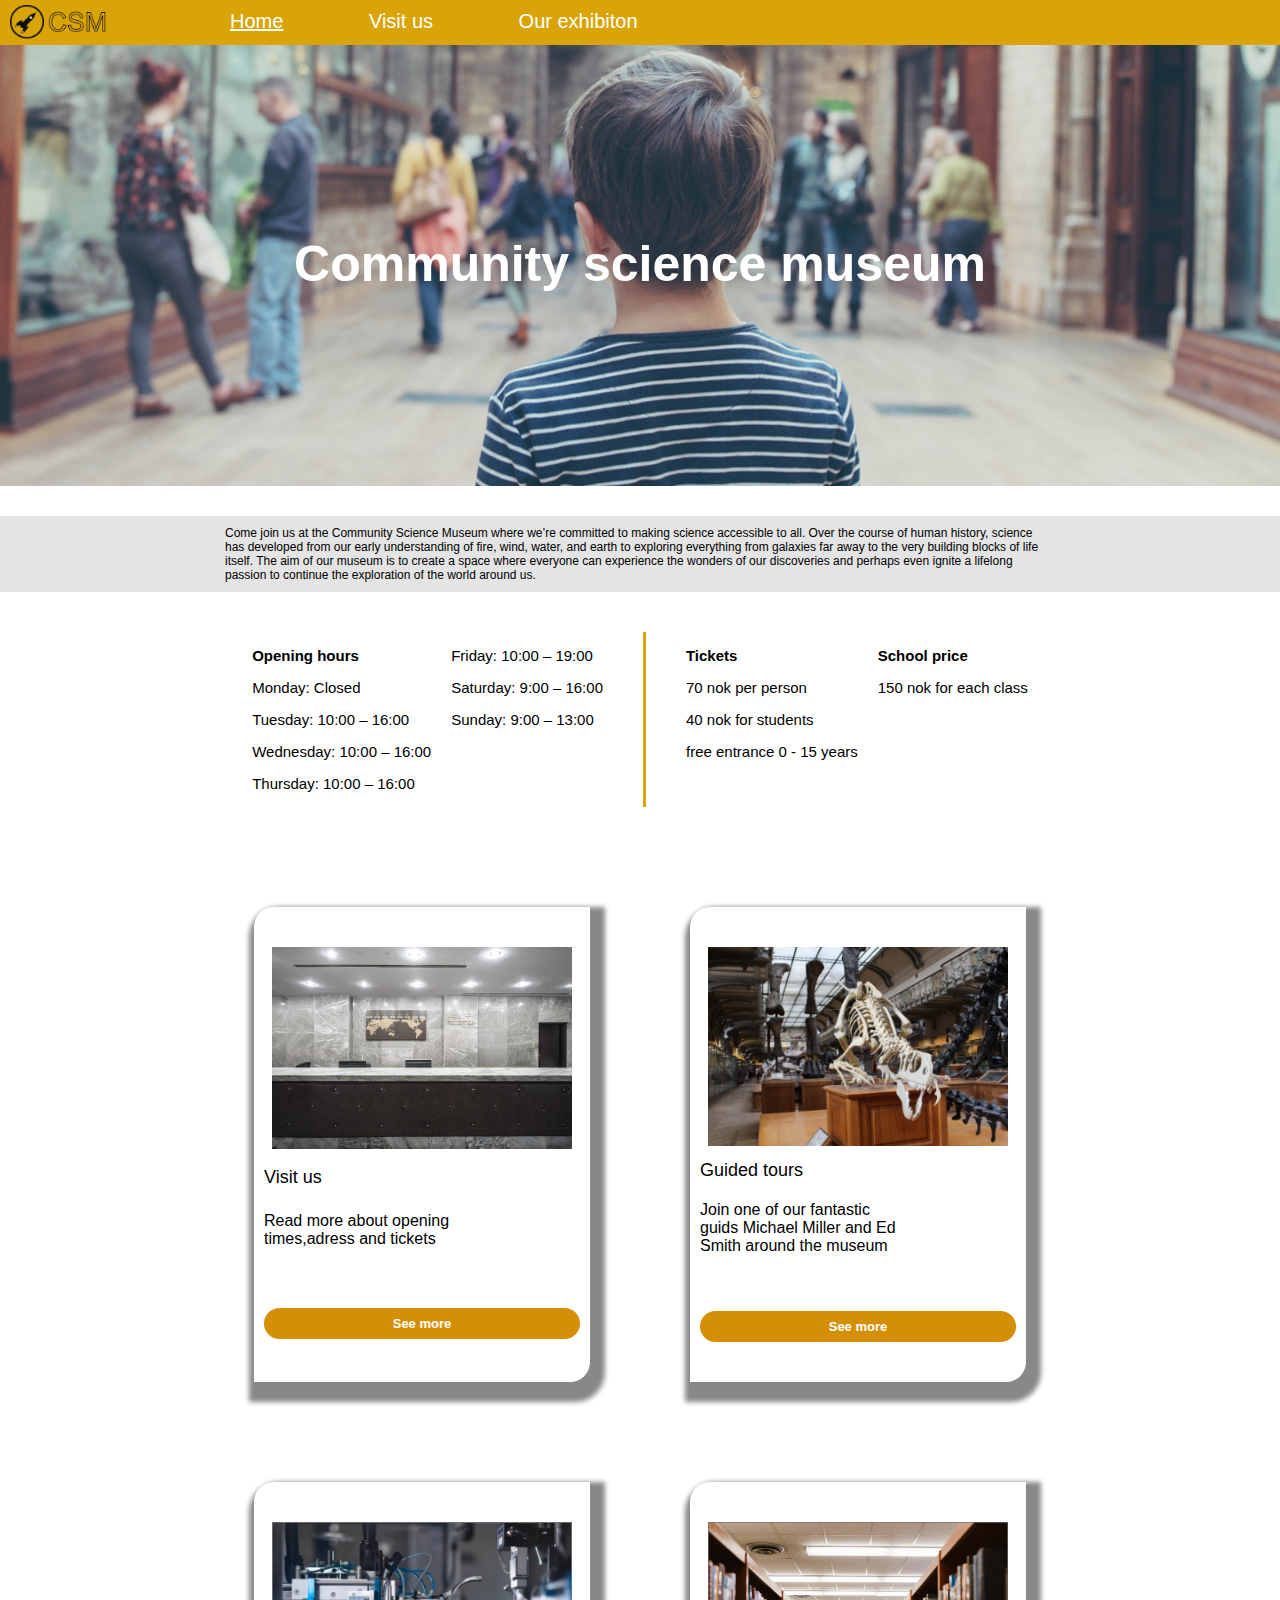
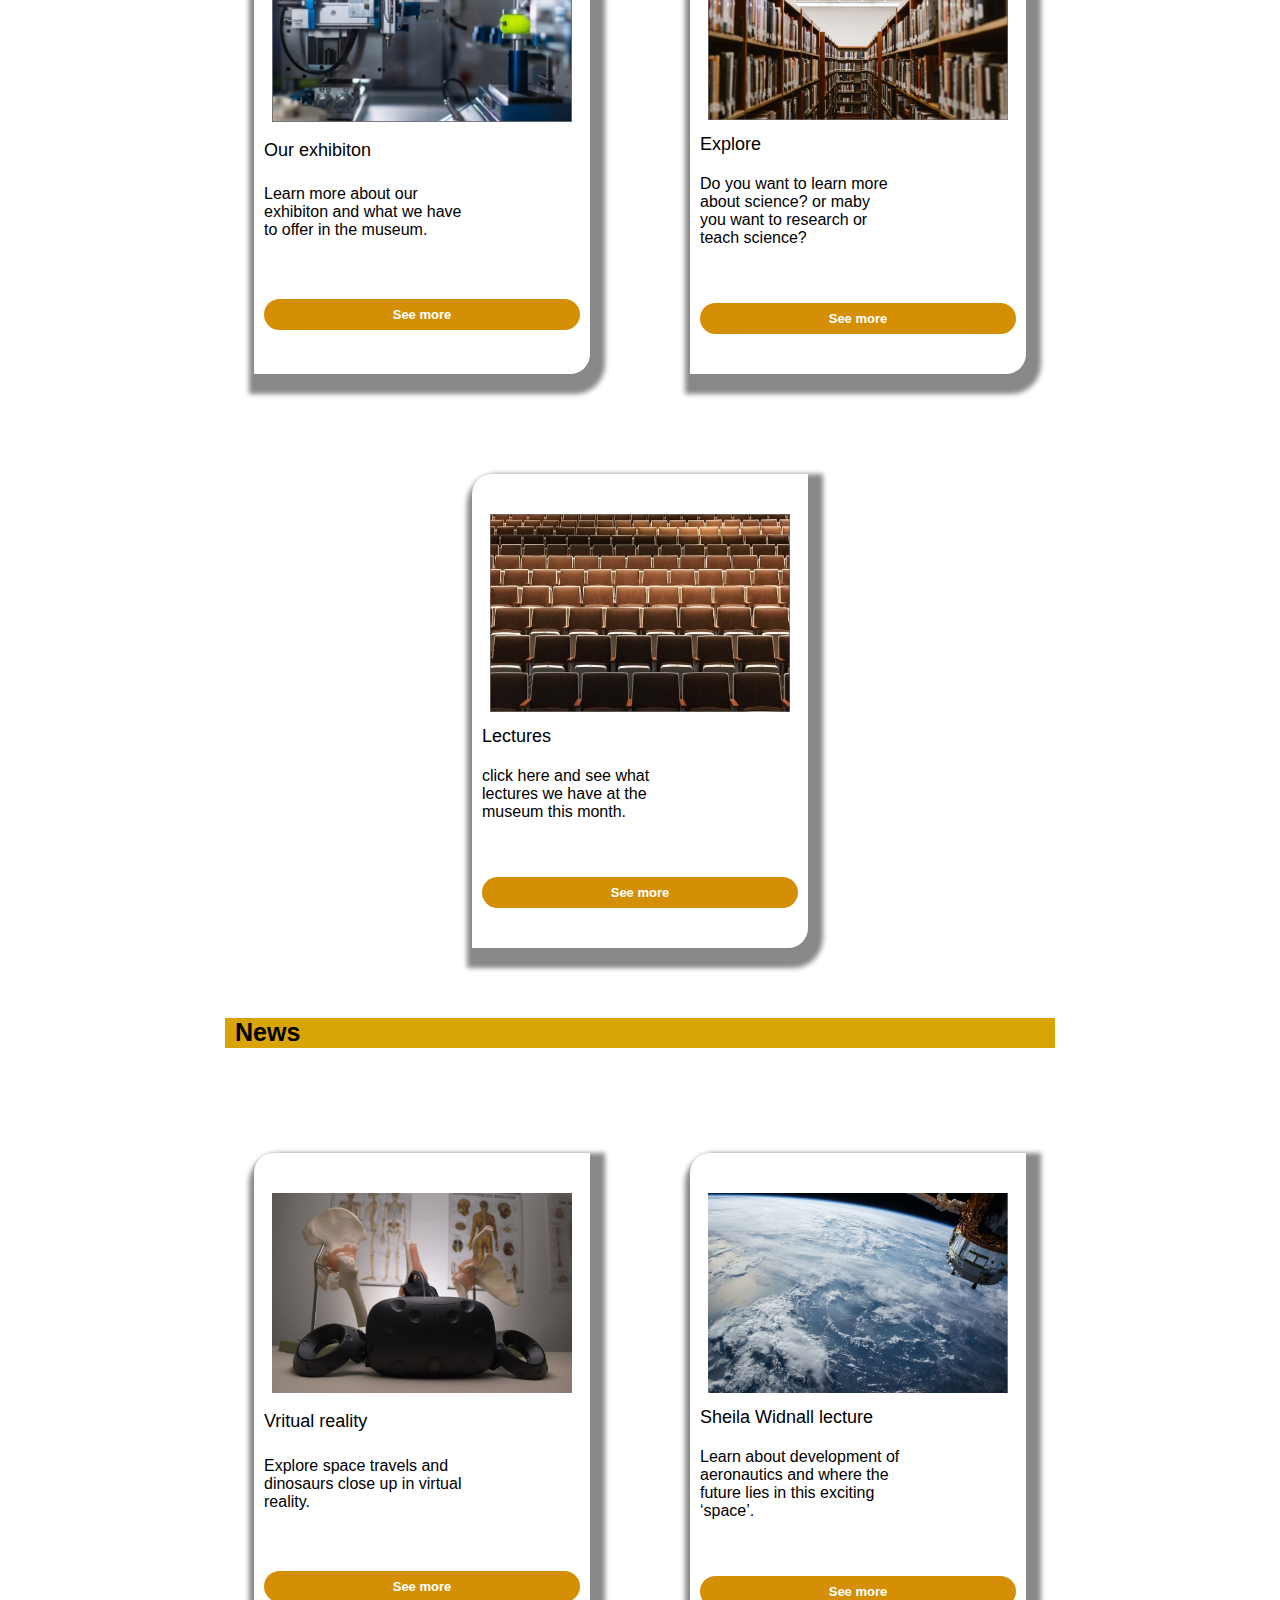
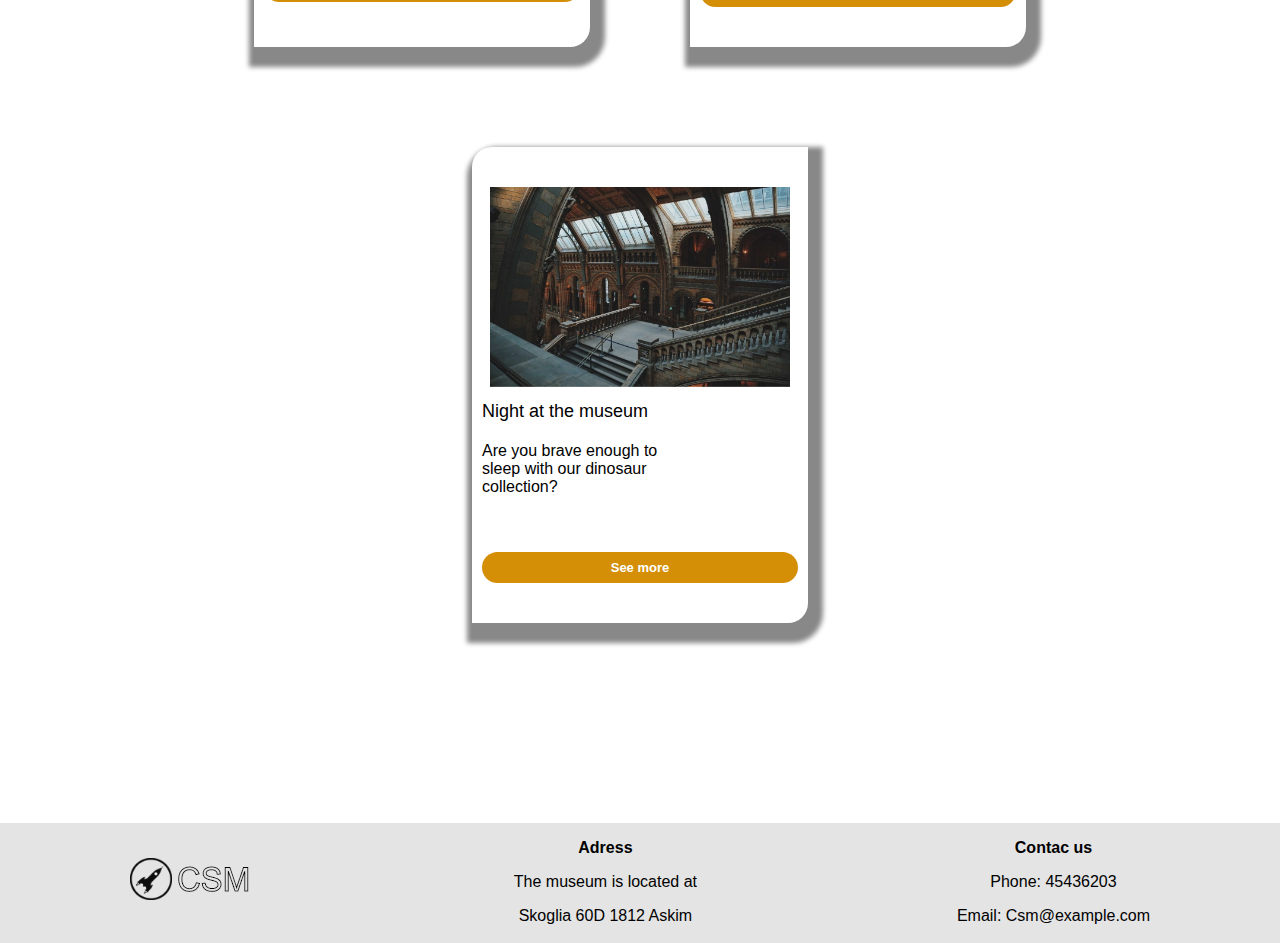
<file: index.html>
<!DOCTYPE html>
<html>

<head>
    <title>
        Community Science Museum
    </title>
    <link rel="stylesheet" href="mobile.css">
    <style>
        @import url(desktop.css) (min-width: 551px);
    </style>
    <meta name="description"
        content="Community science musuem is a museum for those who want to learn and reserach science">
    <meta name="viewport" content="width=device-width, initial-scale=1.0">
</head>

<body>
    <header>
        <div>
            <a href="index.html"><img class="logo-desktop" src="images/Logo-desktop.png"
                    alt="logo of community science museum"></a>
        </div>
        <nav>
            <ul>
                <a href="index.html">
                    <li class="navigation-underline">Home</li>
                </a>
                <a href="visit-us.html">
                    <li>Visit us</li>
                </a>
                <a href="our-exhibiton.html">
                    <li>Our exhibiton</li>
                </a>
            </ul>
        </nav>
        <section class="header-mobile">
            <div>
                <a href="index.html"><img class="logo-mobile" src="logo/Logo-mobile.png"
                        alt="logo of community science museum"></a>
            </div>
            <div class="drop-down-menu-container-mobile">
                <label class="hamburger-icon" for="drop-down-menu-mobile"><img src="icons/hamburger-menu.png"
                        alt=""></label>
                <input type="checkbox" id="drop-down-menu-mobile">
                <ul class="menu-container-mobile">
                    <a href="index.html">
                        <li class="li-menu-mobile">Home</li>
                    </a>
                    <a href="visit-us.html">
                        <li class="li-menu-mobile">Visit us</li>
                    </a>
                    <a href="our-exhibiton.html">
                        <li class="li-menu-mobile">Our exhibiton</li>
                    </a>
                    <a href="guided-tours.html">
                        <li class="li-menu-mobile">Guided tours</li>
                    </a>
                    <a href="explore.html">
                        <li class="li-menu-mobile">Explore</li>
                    </a>
                    <a href="lectures.html">
                        <li class="li-menu-mobile">Lectures</li>
                    </a>
                    <a href="vritual-reality.html">
                        <li class="li-menu-mobile">Vritual reality</li>
                    </a>
                </ul>
            </div>
        </section>
    </header>
    <main>
        <div class="h1-mobile">
            <h1>Community science museum</h1>
        </div>
        <div class="home-background-mobile">
            <img class="home-image-desktop" src="/images/home-image-desktop.jpg"
                alt="home picture of the community science museum">
            <img class="home-image-mobile" src="images/museum-kid-mobile.jpg"
                alt="home picture of the community science museum">
        </div>
        </section>
        <section class="home-text-container">
            <p class="home-text">Come join us at the Community Science Museum where we’re committed to making science
                accessible to all. Over the course of human history, science has developed from our early understanding
                of fire, wind, water, and earth to exploring everything from galaxies far away to the very building
                blocks of life itself. The aim of our museum is to create a space where everyone can experience the
                wonders of our discoveries and perhaps even ignite a lifelong passion to continue the exploration of the
                world around us.</p>
        </section>
        <section class="time-table-container">
            <div class="time-table-minor-container">
                <div class="time-container">
                    <p class="time-table-text-header">Opening hours</p>
                    <p class="time-table-text">Monday: Closed</p>
                    <p class="time-table-text">Tuesday: 10:00 – 16:00</p>
                    <p class="time-table-text">Wednesday: 10:00 – 16:00</p>
                    <p class="time-table-text">Thursday: 10:00 – 16:00</p>
                </div>
                <div class="time-container-two">
                    <p class="time-table-text">Friday: 10:00 – 19:00</p>
                    <p class="time-table-text">Saturday: 9:00 – 16:00</p>
                    <p class="time-table-text">Sunday: 9:00 – 13:00</p>
                </div>
                <div class="tickets-container">
                    <p class="time-table-text-header">Tickets</p>
                    <p class="time-table-text">70 nok per person</p>
                    <p class="time-table-text">40 nok for students</p>
                    <p class="time-table-text">free entrance 0 - 15 years</p>
                </div>
                <div class="school-price-container">
                    <p class="time-table-text-header">School price</p>
                    <p class="time-table-text">150 nok for each class</p>
                </div>
            </div>
        </section>
        <section>
            <section class="visit-us-container">
                <div class="visit-us">
                    <div class="center">
                        <a href="visit-us.html"><img class="visit-us-image" src="images/visit-us-mobile.jpg"
                                alt="visit us picture"></a>
                        <h2 class="h2-visit-us">Visit us</h2>
                        <p class="text-visit-us">Read more about opening times,adress and tickets</p>
                        <a href="visit-us.html">
                            <div id="visit-us-cta">See more</div>
                        </a>
                    </div>
                </div>
                <div class="guided-tours">
                    <div class="center">
                        <a href="guided-tours.html"><img class="guided-tour-image" src="images/guided-tours-mobile.jpg"
                                alt="piture for guided tours"></a>
                        <h2 class="h2-guided-tours">Guided tours</h2>
                        <p class="text-guided-tours">Join one of our fantastic guids Michael Miller and Ed Smith around
                            the museum</p>
                        <a href="guided-tours.html">
                            <div id="guided-tours-cta">See more</div>
                        </a>
                    </div>
                </div>
            </section>
            <section class="our-exhibiton-container">
                <div class="our-exhibiton">
                    <div class="center">
                        <a href="our-exhibiton.html"><img class="our-exhibiton-image" src="images/Our exhibiton.jpg"
                                alt="picture for our exhibiton"></a>
                        <h3 class="h3-our-exhibiton">Our exhibiton</h3>
                        <p class="our-exhibiton-text">Learn more about our exhibiton and what we have to offer in the
                            museum. </p>
                        <a href="our-exhibiton.html">
                            <div id="our-exhibiton-cta">See more</div>
                        </a>
                    </div>
                </div>
                <div class="explore">
                    <div class="center">
                        <a href="explore.html"><img class="explore-image" src="images/Research.jpg"
                                alt="picture for explore"></a>
                        <h3 class="h3-explore">Explore</h3>
                        <p class="explore-text">Do you want to learn more about science? or maby you want to research or
                            teach science?</p>
                        <a href="explore.html">
                            <div id="explore-cta">See more</div>
                        </a>
                    </div>
                </div>
            </section>
            <section>
                <div class="lectures">
                    <div class="center">
                        <a href="lectures.html"><img class="letures-image" src="images/Lectures.jpg"
                                alt="picture for lectures"></a>
                        <h4 class="h4-lectures">Lectures</h4>
                        <p class="lectures-text">click here and see what lectures we have at the museum this month. </p>
                        <a href="lectures.html">
                            <div id="lectures-cta">See more</div>
                        </a>
                    </div>
                </div>
            </section>
            <section class="news-container">
                <div class="news-minor-container">
                    <h5 class="news-text">News</h5>
                </div>
            </section>
            <section class="vritual-reality-container">
                <div class="vritual-reality">
                    <div class="center">
                        <a href="vritual-reality.html"><img class="vritual-reality-image"
                                src="images/Virtual-reality.jpg" alt="picture for vritual reality"></a>
                        <h6 class="h5-vritual-reality">Vritual reality</h6>
                        <p class="vritual-reality-text">Explore space travels and dinosaurs close up in virtual reality.
                        </p>
                        <a href="vritual-reality.html">
                            <div id="vritual-reality-cta">See more</div>
                        </a>
                    </div>
                </div>
                <div class="sheila-Widnall-lecture">
                    <div class="center">
                        <a href="lectures.html"><img class="sheila-Widnall-lecture-image"
                                src="images/sheila-lecture.jpg" alt="picture for sheila widnall lecture"></a>
                        <h5 class="h5-sheila-widnall-lecture">Sheila Widnall lecture</h5>
                        <p class="sheila-Widnall-lecture-text">Learn about development of aeronautics and where the
                            future lies in this exciting ‘space’.</p>
                        <a href="lectures.html">
                            <div id="sheila-Widnall-lecture-cta">See more</div>
                        </a>
                    </div>
                </div>
            </section>
            <section class="night-at-the-museum-container">
                <div class="night-at-the-museum">
                    <div class="center">
                        <a href="night-at-the-museum.html"><img class="night-at-the-museum-image"
                                src="images/Night-museum.jpg" alt="picture for night at the museum"></a>
                        <h6 class="h6-night-at-the-museum">Night at the museum</h6>
                        <p class="night-at-the-museum-text">Are you brave enough to sleep with our dinosaur collection?
                        </p>
                        <a href="night-at-the-museum.html">
                            <div id="night-at-the-museum-cta">See more</div>
                        </a>
                    </div>
                </div>
            </section>
    </main>
    <footer>
        <section class="footer-container">
            <div class="footer-logo-container">
                <img src="images/Logo-desktop.png" alt="logo of community science museum">
            </div>
            <div class="footer-adress-container">
                <p class="footer-text-header">Adress</p>
                <p>The museum is located at</p>
                <p>Skoglia 60D 1812 Askim</p>
            </div>
            <div class="footer-contact-us-container">
                <p class="footer-text-header">Contac us</p>
                <p>Phone: 45436203</p>
                <p>Email: Csm@example.com</p>
            </div>
        </section>
    </footer>
</body>

</html>
</file>
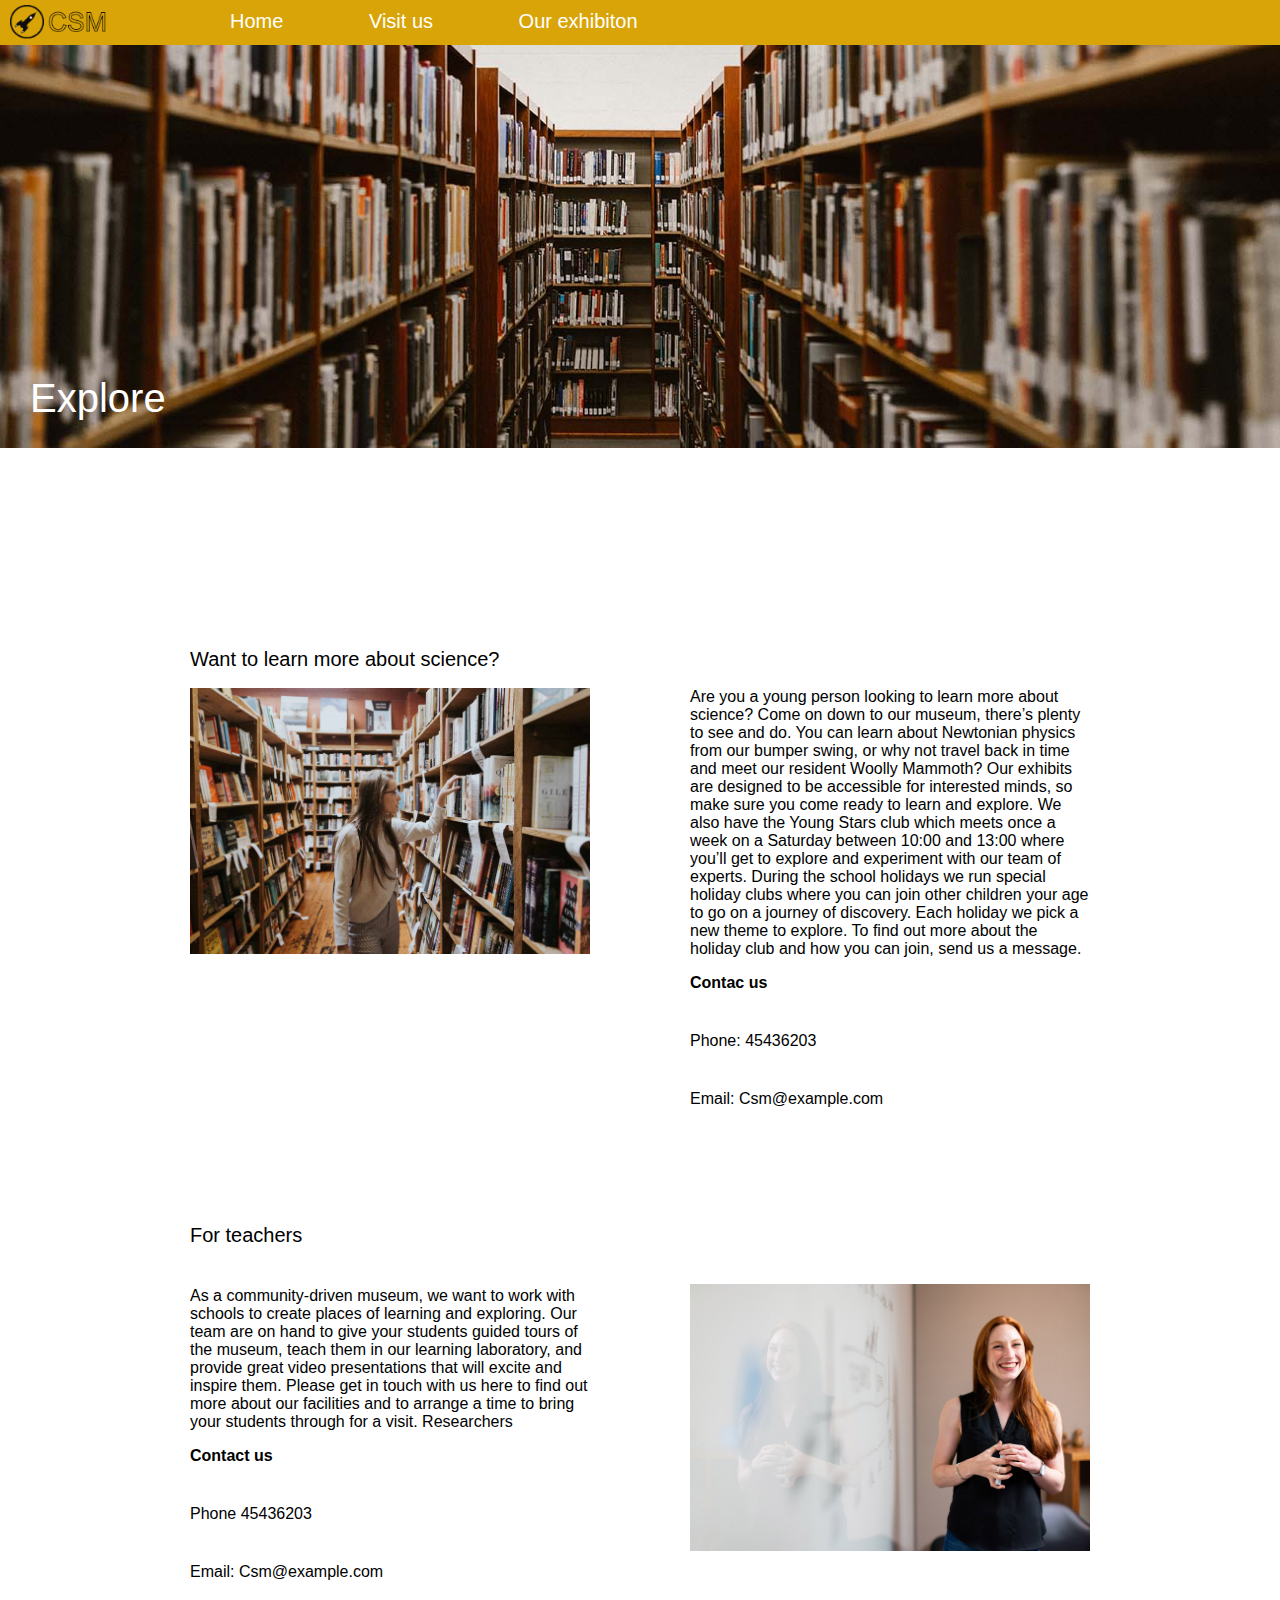
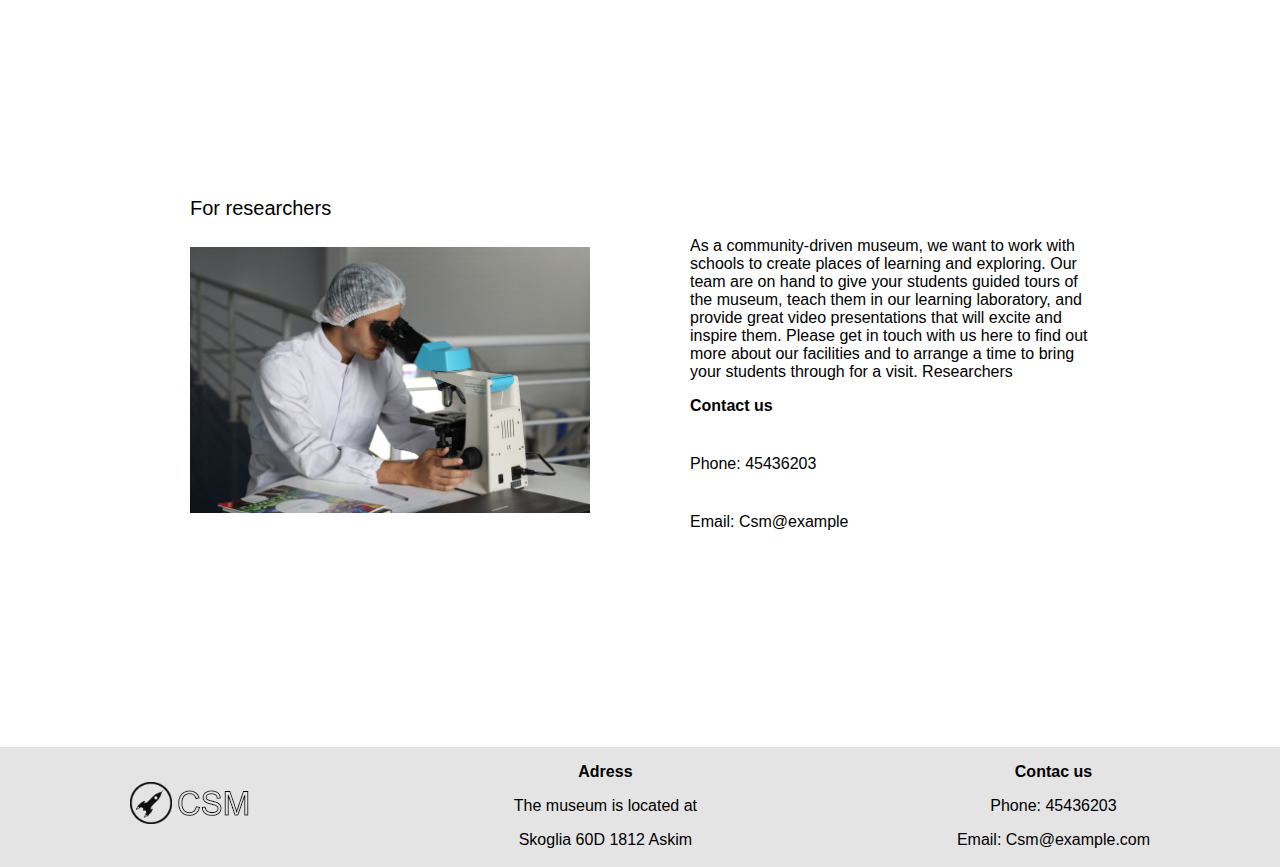
<file: explore.html>
<!DOCTYPE html>
<html>

<head>
    <title>
        Explore
    </title>
    <link rel="stylesheet" href="mobile.css">
    <style>
        @import url(desktop.css) (min-width: 1000px);
    </style>
    <meta name="description"
        content="Community science musuem is a museum for those who want to learn and reserach science">
    <meta name="viewport" content="width=device-width, initial-scale=1.0">
</head>

<body>
    <header>
        <div>
            <a href="index.html"><img class="logo-desktop" src="images/Logo-desktop.png"
                    alt="logo of community science museum"></a>
        </div>
        <nav>
            <ul>
                <a href="index.html">
                    <li>Home</li>
                </a>
                <a href="visit-us.html">
                    <li>Visit us</li>
                </a>
                <a href="our-exhibiton.html">
                    <li>Our exhibiton</li>
                </a>
            </ul>
        </nav>
        <section class="header-mobile">
            <div>
                <a href="index.html"><img class="logo-mobile" src="logo/Logo-mobile.png"
                        alt="logo of community science museum"></a>
            </div>
            <div class="drop-down-menu-container-mobile">
                <label class="hamburger-icon" for="drop-down-menu-mobile"><img src="icons/hamburger-menu.png"
                        alt=""></label>
                <input type="checkbox" id="drop-down-menu-mobile">
                <ul class="menu-container-mobile">
                    <a href="index.html">
                        <li class="li-menu-mobile">Home</li>
                    </a>
                    <a href="visit-us.html">
                        <li class="li-menu-mobile">Visit us</li>
                    </a>
                    <a href="our-exhibiton.html">
                        <li class="li-menu-mobile">Our exhibiton</li>
                    </a>
                    <a href="guided-tours.html">
                        <li class="li-menu-mobile">Guided tours</li>
                    </a>
                    <a href="explore.html">
                        <li class="li-menu-mobile">Explore</li>
                    </a>
                    <a href="lectures.html">
                        <li class="li-menu-mobile">Lectures</li>
                    </a>
                    <a href="vritual reality">
                        <li class="li-menu-mobile">Vritual reality</li>
                    </a>
                </ul>
            </div>
        </section>
    </header>
    <main>
        <section>
            <div class="explore-top-image-container">
                <img class="top-image-explore-desktop" src="images/research-desktop.jpg" alt="picture or explore">
                <img class="top-image-explore" src="images/Research.jpg" alt="picture for explore">
                <h1 class="h1-explore">Explore</h1>
            </div>
        </section>
        <section class="learn-about-science-container">
            <div class="learn-about-science-flex-container">
                <div class="learn-about-science-minor-container">
                    <h2 class="learn-about-science-header">Want to learn more about science?</h2>
                    <img class="image-learn-about-science" src="images/Young-person.jpg" alt="learn about science?">
                </div>
                <div class="learn-about-science-minor-container">
                    <p class="learn-about-science-text">Are you a young person looking to learn more about science? Come
                        on down to our museum, there’s plenty to see and do. You can learn about Newtonian physics from
                        our bumper swing, or why not travel back in time and meet our resident Woolly Mammoth? Our
                        exhibits are designed to be accessible for interested minds, so make sure you come ready to
                        learn and explore. We also have the Young Stars club which meets once a week on a Saturday
                        between 10:00 and 13:00 where you’ll get to explore and experiment with our team of experts.
                        During the school holidays we run special holiday clubs where you can join other children your
                        age to go on a journey of discovery. Each holiday we pick a new theme to explore. To find out
                        more about the holiday club and how you can join, send us a message.</p>
                    <p class="contact-us-header">Contac us</p>
                    <p class="learn-about-science-text">Phone: 45436203</p>
                    <p class="learn-about-science-text">Email: Csm@example.com</p>
                </div>
            </div>
        </section>
        <section class="for-teachers-container">
            <div class="for-teachers-flex-container">
                <div class="for-teachers-minor-container">
                    <img class="for-teachers-image" src="images/teacher.jpg" alt="picture of for teacher">
                </div>
                <div class="for-teachers-minor-container">
                    <h3 class="for-teachers-header">For teachers</h3>
                    <p class="for-teachers-text">As a community-driven museum, we want to work with schools to create
                        places of learning and exploring. Our team are on hand to give your students guided tours of the
                        museum, teach them in our learning laboratory, and provide great video presentations that will
                        excite and inspire them. Please get in touch with us here to find out more about our facilities
                        and to arrange a time to bring your students through for a visit. Researchers</p>
                    <p class="contact-us-header">Contact us</p>
                    <p class="for-teachers-text">Phone 45436203</p>
                    <p class="for-teachers-text">Email: Csm@example.com</p>
                </div>
            </div>
        </section>
        <section class="for-researchers-container">
            <div class="for-researchers-flex-container">
                <div class="for-researchers-minor-container">
                    <h4 class="for-researchers-header">For researchers</h4>
                    <img class="for-researchers-image" src="images/researchers.jpg" alt="picture for: for researchers ">
                </div>
                <div class="for-researchers-minor-container">
                    <p class="for-researchers-text">As a community-driven museum, we want to work with schools to create
                        places of learning and exploring. Our team are on hand to give your students guided tours of the
                        museum, teach them in our learning laboratory, and provide great video presentations that will
                        excite and inspire them. Please get in touch with us here to find out more about our facilities
                        and to arrange a time to bring your students through for a visit. Researchers</p>
                    <p class="contact-us-header">Contact us</p>
                    <p class="for-researchers-text">Phone: 45436203</p>
                    <p class="for-researchers-text">Email: Csm@example</p>
                </div>
            </div>
        </section>
    </main>
    <footer>
        <section class="footer-container">
            <div class="footer-logo-container">
                <img src="images/Logo-desktop.png" alt="logo of community science museum">
            </div>
            <div class="footer-adress-container">
                <p class="footer-text-header">Adress</p>
                <p>The museum is located at</p>
                <p>Skoglia 60D 1812 Askim</p>
            </div>
            <div class="footer-contact-us-container">
                <p class="footer-text-header">Contac us</p>
                <p>Phone: 45436203</p>
                <p>Email: Csm@example.com</p>
            </div>
        </section>
    </footer>
</body>

</html>
</file>
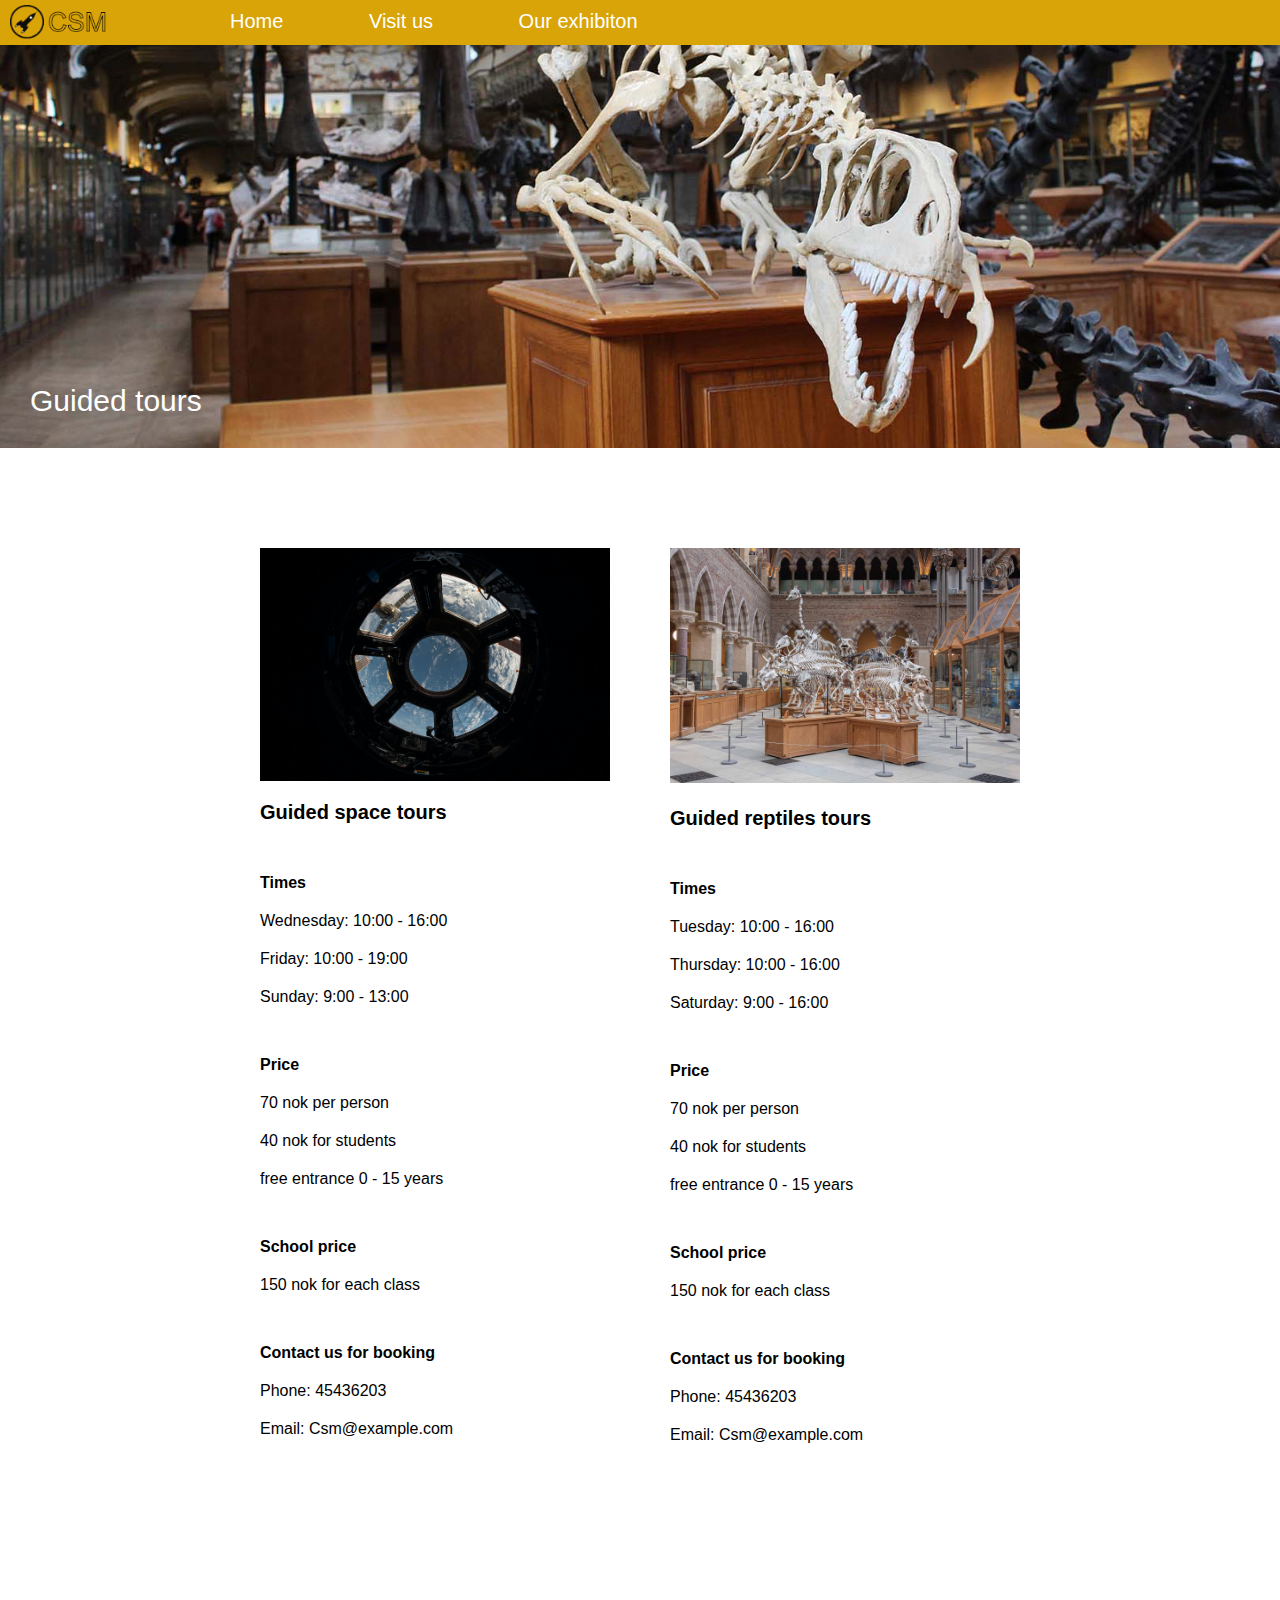
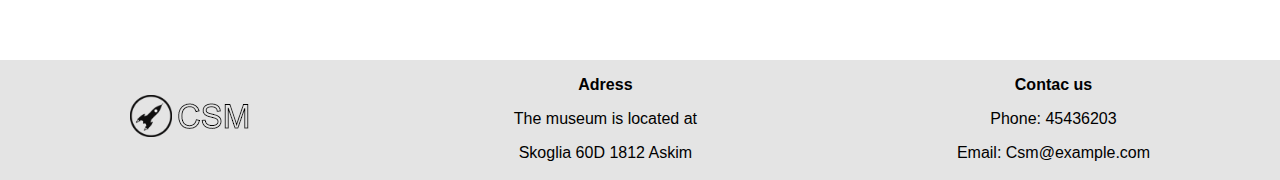
<file: guided-tours.html>
<!DOCTYPE html>
<html>

<head>
    <title>
        Guided tours
    </title>
    <link rel="stylesheet" href="mobile.css">
    <style>
        @import url(desktop.css) (min-width: 801px);
    </style>
    <meta name="description"
        content="Community science musuem is a museum for those who want to learn and reserach science">
    <meta name="viewport" content="width=device-width, initial-scale=1.0">
</head>

<body>
    <header>
        <div>
            <a href="index.html"><img class="logo-desktop" src="images/Logo-desktop.png"
                    alt="logo of community science museum"></a>
        </div>
        <nav>
            <ul>
                <a href="index.html">
                    <li>Home</li>
                </a>
                <a href="visit-us.html">
                    <li>Visit us</li>
                </a>
                <a href="our-exhibiton.html">
                    <li>Our exhibiton</li>
                </a>
            </ul>
        </nav>
        <section class="header-mobile">
            <div>
                <img class="logo-mobile" src="logo/Logo-mobile.png" alt="logo of community science museum">
            </div>
            <div class="drop-down-menu-container-mobile">
                <label class="hamburger-icon" for="drop-down-menu-mobile"><img src="icons/hamburger-menu.png"
                        alt=""></label>
                <input type="checkbox" id="drop-down-menu-mobile">
                <ul class="menu-container-mobile">
                    <a href="index.html">
                        <li class="li-menu-mobile">Home</li>
                    </a>
                    <a href="visit-us.html">
                        <li class="li-menu-mobile">Visit us</li>
                    </a>
                    <a href="our-exhibiton.html">
                        <li class="li-menu-mobile">Our exhibiton</li>
                    </a>
                    <a href="guided-tours.html">
                        <li class="li-menu-mobile">Guided tours</li>
                    </a>
                    <a href="explore.html">
                        <li class="li-menu-mobile">Explore</li>
                    </a>
                    <a href="lectures.html">
                        <li class="li-menu-mobile">Lectures</li>
                    </a>
                    <a href="vritual-reality.html">
                        <li class="li-menu-mobile">Vritual reality</li>
                    </a>
                </ul>
            </div>
        </section>
    </header>
    <main>
        <section>
            <div class="guided-tours-header-container">
                <img class="guided-tours-header-image-desktop" src="images/guided-tours-desktop.jpg"
                    alt="picture of guided tours">
                <img class="guided-tours-header-image" src="images/guided-tours-mobile.jpg"
                    alt="picture of guided tours">
                <h1 class="h1-guided-tours">Guided tours</h1>
            </div>
        </section>
        <section class="space-and-reptiles-section">
            <div class="space-and-reptiles-container">
                <div class="space-guide-container">
                    <img class="space-guide-image" src="images/space-guided-tours.jpg"
                        alt="picture for space guided tours">
                    <h2 class="space-guide-header">Guided space tours</h2>
                    <p class="space-guide-text-header">Times</p>
                    <p class="space-guide-text">Wednesday: 10:00 - 16:00</p>
                    <p class="space-guide-text">Friday: 10:00 - 19:00</p>
                    <p class="space-guide-text">Sunday: 9:00 - 13:00</p>
                    <p class="space-guide-text-header">Price</p>
                    <p class="space-guide-text">70 nok per person</p>
                    <p class="space-guide-text">40 nok for students</p>
                    <p class="space-guide-text">free entrance 0 - 15 years</p>
                    <p class="space-guide-text-header">School price</p>
                    <p class="space-guide-text">150 nok for each class</p>
                    <p class="space-guide-text-header">Contact us for booking</p>
                    <p class="space-guide-text">Phone: 45436203</p>
                    <p class="space-guide-text">Email: Csm@example.com</p>
                </div>
                <div class="reptiles-container">
                    <img class="reptiles-guide-image" src="images/dinosaur-guided-tours.jpg"
                        alt="picture for guided reptiles tours">
                    <h3 class="reptiles-guide-header">Guided reptiles tours</h3>
                    <p class="reptiles-guide-text-header">Times</p>
                    <p class="reptiles-guide-text">Tuesday: 10:00 - 16:00</p>
                    <p class="reptiles-guide-text">Thursday: 10:00 - 16:00</p>
                    <p class="reptiles-guide-text">Saturday: 9:00 - 16:00</p>
                    <p class="reptiles-guide-text-header">Price</p>
                    <p class="reptiles-guide-text">70 nok per person</p>
                    <p class="reptiles-guide-text">40 nok for students</p>
                    <p class="reptiles-guide-text">free entrance 0 - 15 years</p>
                    <p class="reptiles-guide-text-header">School price</p>
                    <p class="reptiles-guide-text">150 nok for each class</p>
                    <p class="reptiles-guide-text-header">Contact us for booking</p>
                    <p class="reptiles-guide-text">Phone: 45436203</p>
                    <p class="reptiles-guide-text">Email: Csm@example.com</p>
                </div>
            </div>
        </section>
    </main>
    <footer>
        <section class="footer-container">
            <div class="footer-logo-container">
                <img src="images/Logo-desktop.png" alt="logo of community science museum">
            </div>
            <div class="footer-adress-container">
                <p class="footer-text-header">Adress</p>
                <p>The museum is located at</p>
                <p>Skoglia 60D 1812 Askim</p>
            </div>
            <div class="footer-contact-us-container">
                <p class="footer-text-header">Contac us</p>
                <p>Phone: 45436203</p>
                <p>Email: Csm@example.com</p>
            </div>
        </section>
    </footer>
</body>

</html>
</file>
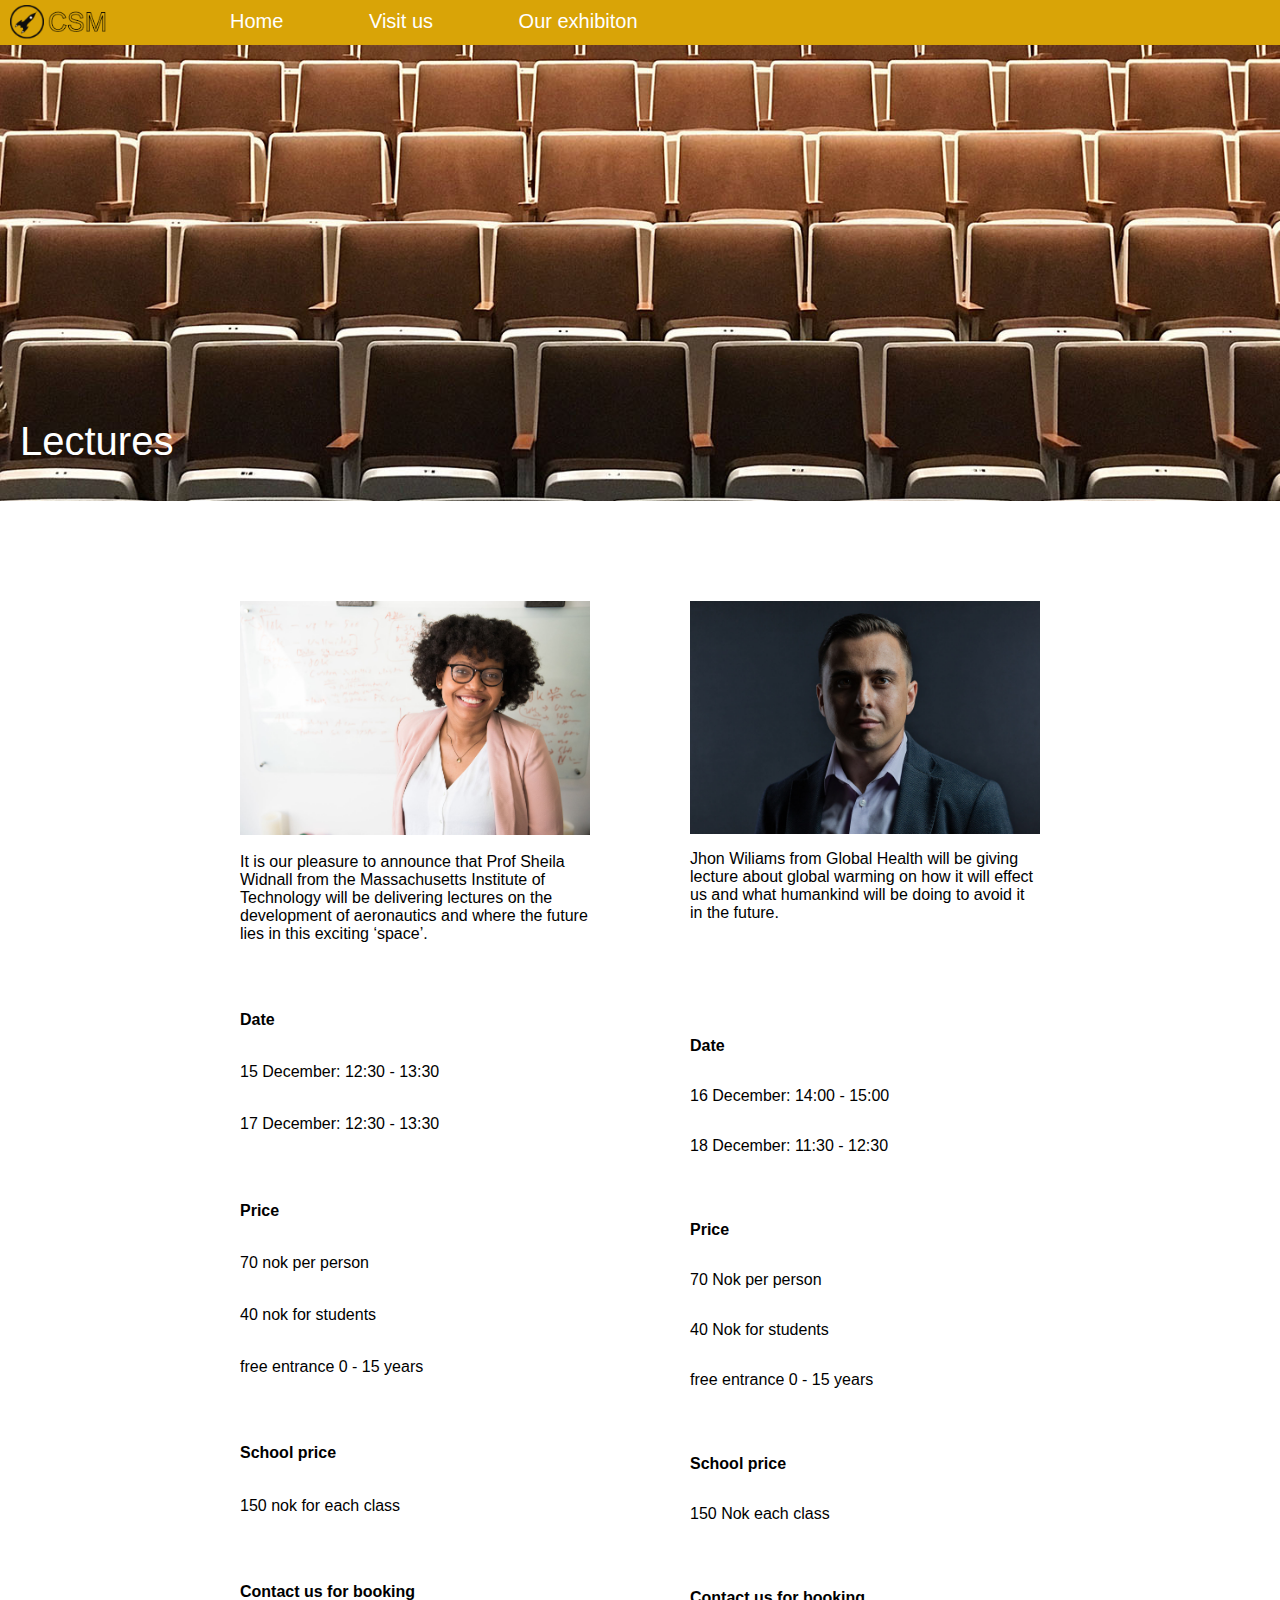
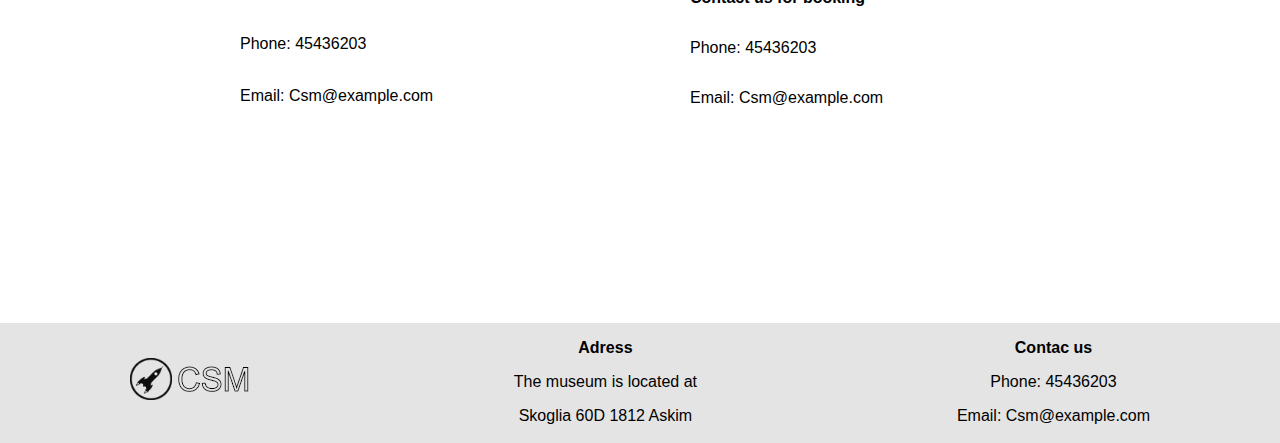
<file: lectures.html>
<!DOCTYPE html>
<html>

<head>
    <title>
        lectures
    </title>
    <link rel="stylesheet" href="mobile.css">
    <style>
        @import url(desktop.css) (min-width: 551px);
    </style>
    <meta name="description"
        content="Community science musuem is a museum for those who want to learn and reserach science">
    <meta name="viewport" content="width=device-width, initial-scale=1.0">
</head>

<body>
    <header>
        <div>
            <a href="index.html"><img class="logo-desktop" src="images/Logo-desktop.png"
                    alt="logo of community science museum"></a>
        </div>
        <nav>
            <ul>
                <a href="index.html">
                    <li>Home</li>
                </a>
                <a href="visit-us.html">
                    <li>Visit us</li>
                </a>
                <a href="our-exhibiton.html">
                    <li>Our exhibiton</li>
                </a>
            </ul>
        </nav>
        <section class="header-mobile">
            <div>
                <a href="index.html"><img class="logo-mobile" src="logo/Logo-mobile.png"
                        alt="logo of community science museum"></a>
            </div>
            <div class="drop-down-menu-container-mobile">
                <label class="hamburger-icon" for="drop-down-menu-mobile"><img src="icons/hamburger-menu.png"
                        alt=""></label>
                <input type="checkbox" id="drop-down-menu-mobile">
                <ul class="menu-container-mobile">
                    <a href="index.html">
                        <li class="li-menu-mobile">Home</li>
                    </a>
                    <a href="visit-us.html">
                        <li class="li-menu-mobile">Visit us</li>
                    </a>
                    <a href="our-exhibiton.html">
                        <li class="li-menu-mobile">Our exhibiton</li>
                    </a>
                    <a href="guided-tours.html">
                        <li class="li-menu-mobile">Guided tours</li>
                    </a>
                    <a href="explore.html">
                        <li class="li-menu-mobile">Explore</li>
                    </a>
                    <a href="lectures.html">
                        <li class="li-menu-mobile">Lectures</li>
                    </a>
                    <a href="vritual reality">
                        <li class="li-menu-mobile">Vritual reality</li>
                    </a>
                </ul>
            </div>
    </header>
    <main>
        <section>
            <div class="top-image-lecture-container">
                <img class="lectures-image-desktop" src="images/lectures-desktop.jpg" alt="picture for lectures">
                <img class="lectures-image" src="images/Lectures.jpg" alt="picture for lectures">
                <h1 class="h1-lectures">Lectures</h1>
            </div>
        </section>
        <section class="lectures-flex">
            <div class="lectures-container">
                <div class="sheila-minor-container">
                    <img class="sheila-image" src="images/sheila.jpg" alt="picture of sheila">
                    <p class="sheila-text">It is our pleasure to announce that Prof Sheila Widnall from the
                        Massachusetts Institute of Technology will be delivering lectures on the development of
                        aeronautics and where the future lies in this exciting ‘space’.</p>
                    <p class="sheila-text-header">Date</p>
                    <p class="sheila-text">15 December: 12:30 - 13:30</p>
                    <p class="sheila-text">17 December: 12:30 - 13:30</p>
                    <p class="sheila-text-header">Price</p>
                    <p class="sheila-text">70 nok per person</p>
                    <p class="sheila-text">40 nok for students</p>
                    <p class="sheila-text">free entrance 0 - 15 years</p>
                    <p class="sheila-text-header">School price</p>
                    <p class="sheila-text">150 nok for each class </p>
                    <p class="sheila-text-header">Contact us for booking</p>
                    <p class="sheila-text">Phone: 45436203</p>
                    <p class="sheila-text">Email: Csm@example.com</p>
                </div>
                <div class="jhon-wiliams-minor-container">
                    <img class="jhon-wiliams-image" src="images/jhon-wiliams.jpg" alt="picture of jhon wiliams">
                    <p class="jhon-wiliams-top-text">Jhon Wiliams from Global Health will be giving lecture about global
                        warming on how it will effect us and what humankind will be doing to avoid it in the future.</p>
                    <p class="jhon-wiliams-text-header">Date</p>
                    <p class="jhon-wiliams-text">16 December: 14:00 - 15:00</p>
                    <p class="jhon-wiliams-text">18 December: 11:30 - 12:30</p>
                    <p class="jhon-wiliams-text-header">Price</p>
                    <p class="jhon-wiliams-text">70 Nok per person</p>
                    <p class="jhon-wiliams-text">40 Nok for students</p>
                    <p class="jhon-wiliams-text">free entrance 0 - 15 years</p>
                    <p class="jhon-wiliams-text-header">School price</p>
                    <p class="jhon-wiliams-text">150 Nok each class</p>
                    <p class="jhon-wiliams-text-header">Contact us for booking </p>
                    <p class="jhon-wiliams-text">Phone: 45436203</p>
                    <p class="jhon-wiliams-text">Email: Csm@example.com</p>
                </div>
            </div>
        </section>
    </main>
    <footer>
        <section class="footer-container">
            <div class="footer-logo-container">
                <img src="images/Logo-desktop.png" alt="logo of community science museum">
            </div>
            <div class="footer-adress-container">
                <p class="footer-text-header">Adress</p>
                <p>The museum is located at</p>
                <p>Skoglia 60D 1812 Askim</p>
            </div>
            <div class="footer-contact-us-container">
                <p class="footer-text-header">Contac us</p>
                <p>Phone: 45436203</p>
                <p>Email: Csm@example.com</p>
            </div>
        </section>
    </footer>
</body>

</html>
</file>
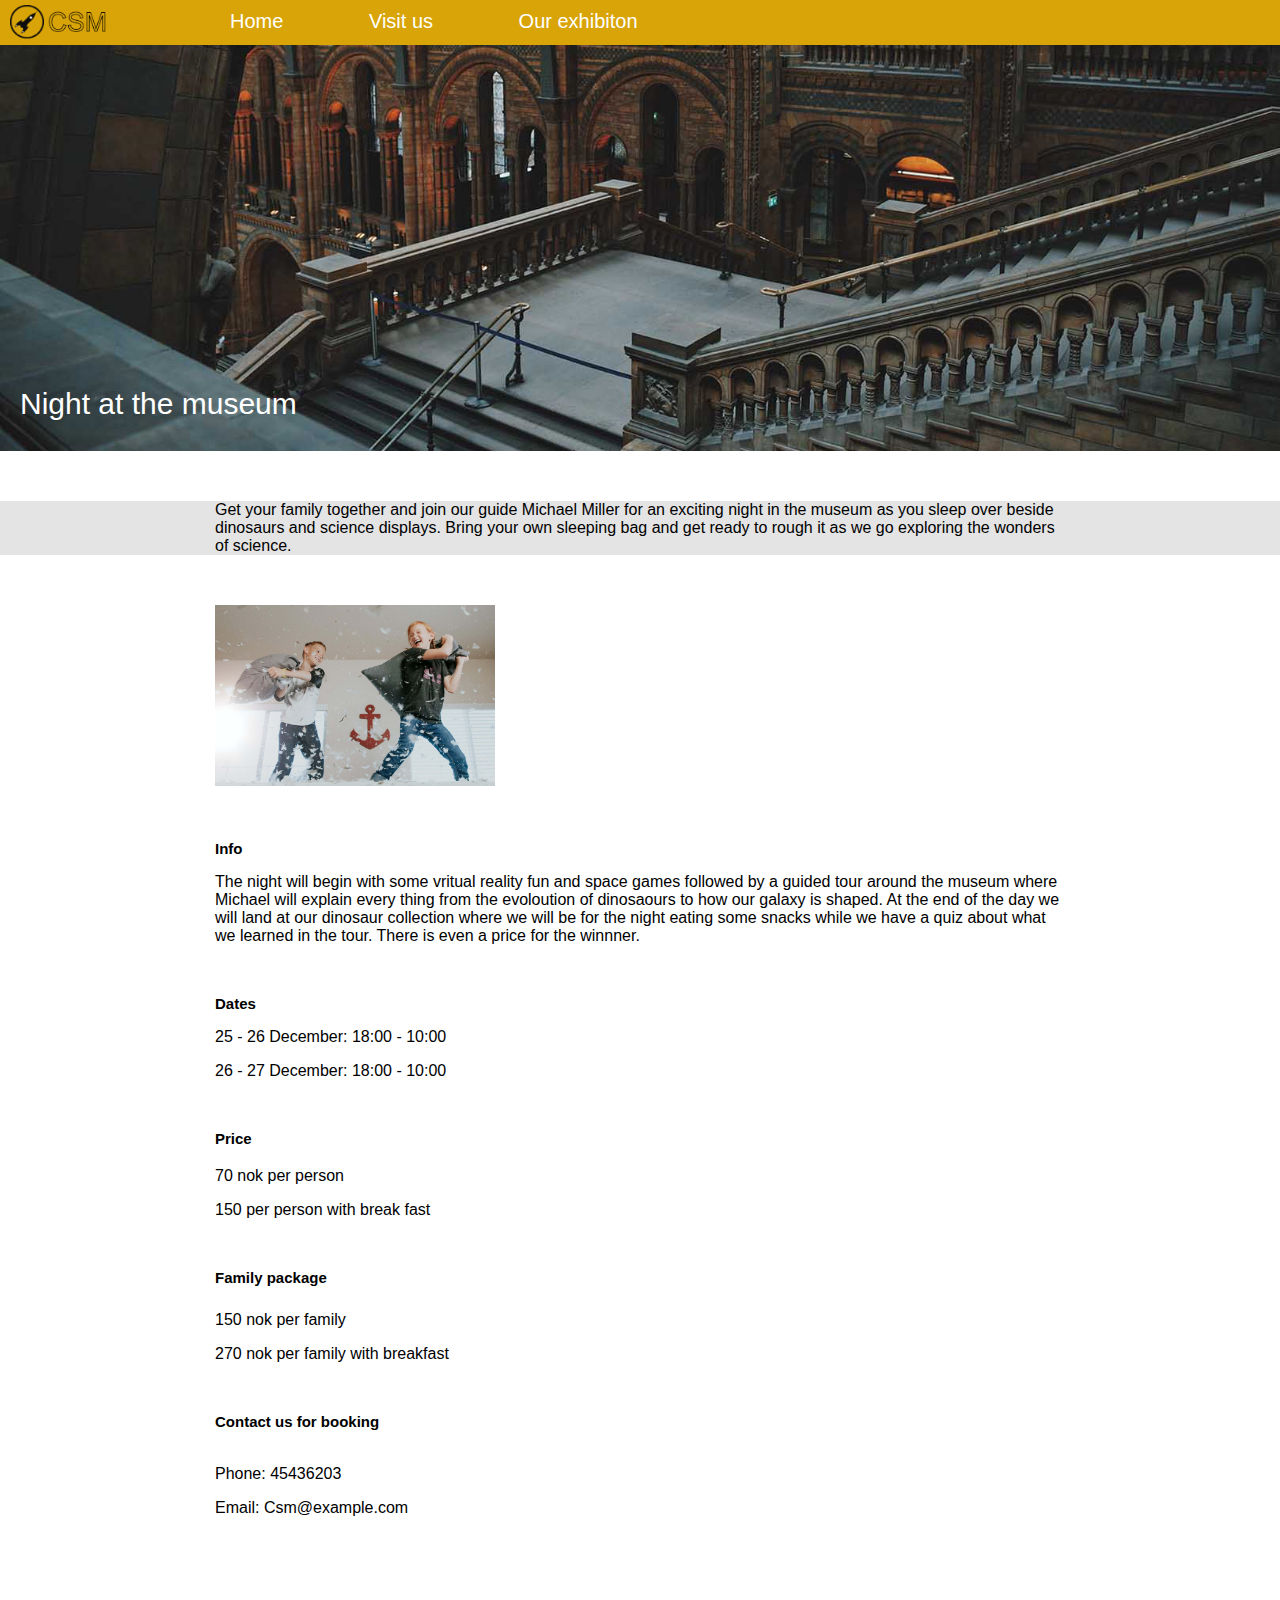
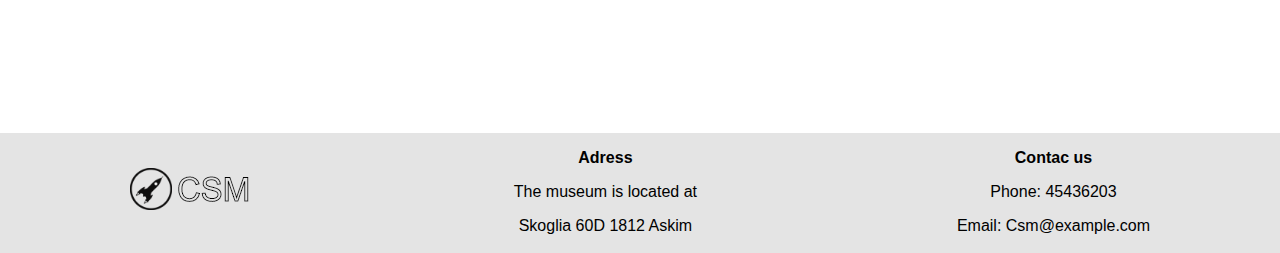
<file: night-at-the-museum.html>
<!DOCTYPE html>
<html>

<head>
    <title>
        Night at the museum
    </title>
    <link rel="stylesheet" href="mobile.css">
    <style>
        @import url(desktop.css) (min-width: 551px);
    </style>
    <meta name="description"
        content="Community science musuem is a museum for those who want to learn and reserach science">
    <meta name="viewport" content="width=device-width, initial-scale=1.0">
</head>

<body>
    <header>
        <div>
            <a href="index.html"><img class="logo-desktop" src="images/Logo-desktop.png"
                    alt="logo of community science museum"></a>
        </div>
        <nav>
            <ul>
                <a href="index.html">
                    <li>Home</li>
                </a>
                <a href="visit-us.html">
                    <li>Visit us</li>
                </a>
                <a href="our-exhibiton.html">
                    <li>Our exhibiton</li>
                </a>
            </ul>
        </nav>
        <section class="header-mobile">
            <div>
                <a href="index.html"><img class="logo-mobile" src="logo/Logo-mobile.png"
                        alt="logo of community science museum"></a>
            </div>
            <div class="drop-down-menu-container-mobile">
                <label class="hamburger-icon" for="drop-down-menu-mobile"><img src="icons/hamburger-menu.png"
                        alt=""></label>
                <input type="checkbox" id="drop-down-menu-mobile">
                <ul class="menu-container-mobile">
                    <a href="index.html">
                        <li class="li-menu-mobile">Home</li>
                    </a>
                    <a href="visit-us.html">
                        <li class="li-menu-mobile">Visit us</li>
                    </a>
                    <a href="our-exhibiton.html">
                        <li class="li-menu-mobile">Our exhibiton</li>
                    </a>
                    <a href="guided-tours.html">
                        <li class="li-menu-mobile">Guided tours</li>
                    </a>
                    <a href="explore.html">
                        <li class="li-menu-mobile">Explore</li>
                    </a>
                    <a href="lectures.html">
                        <li class="li-menu-mobile">Lectures</li>
                    </a>
                    <a href="vritual reality">
                        <li class="li-menu-mobile">Vritual reality</li>
                    </a>
                </ul>
            </div>
    </header>
    <main>
        <section>
            <div class="night-at-the-museum-background-container">
                <img class="night-at-the-museum-background-desktop" src="images/night-museum-desktop.jpg"
                    alt="header picture of night at the museum">
                <img class="night-at-the-museum-background-mobile" src="images/Night-museum.jpg"
                    alt="header picture for night at the museum">
                <h1 class="h1-night-at-the-museum">Night at the museum</h1>
            </div>
        </section>
        <section class="night-at-the-museum-top-text-container">
            <p class="night-at-the-museum-top-text">Get your family together and join our guide Michael Miller for an
                exciting night in the museum as you sleep over beside dinosaurs and science displays. Bring your own
                sleeping bag and get ready to rough it as we go exploring the wonders of science. </p>
        </section>
        <section class="museum-container">
            <div class="museum-minor-container">
                <img class="night-at-the-museum-picture" src="images/kids-fun.jpg"
                    alt="picture for night at the museum">
                <h2 class="h-night-at-the-museum">Info</h2>
                <p class="night-at-the-museum-texts">The night will begin with some vritual reality fun and space games
                    followed by a guided tour around the museum where Michael will explain every thing from the
                    evoloution of dinosaours to how our galaxy is shaped. At the end of the day we will land at our
                    dinosaur collection where we will be for the night eating some snacks while we have a quiz about
                    what we learned in the tour. There is even a price for the winnner.</p>
                <h3 class="h-night-at-the-museum">Dates</h3>
                <p class="night-at-the-museum-texts">25 - 26 December: 18:00 - 10:00</p>
                <p class="night-at-the-museum-texts">26 - 27 December: 18:00 - 10:00</p>
                <h4 class="h-night-at-the-museum">Price</h4>
                <p class="night-at-the-museum-texts">70 nok per person</p>
                <p class="night-at-the-museum-texts">150 per person with break fast</p>
                <h5 class="h-night-at-the-museum">Family package</h5>
                <p class="night-at-the-museum-texts">150 nok per family</p>
                <p class="night-at-the-museum-texts">270 nok per family with breakfast</p>
                <h6 class="h-night-at-the-museum">Contact us for booking</h6>
                <p class="night-at-the-museum-texts">Phone: 45436203</p>
                <p class="night-at-the-museum-texts">Email: Csm@example.com</p>
            </div>
        </section>
    </main>
    <footer>
        <section class="footer-container">
            <div class="footer-logo-container">
                <img src="images/Logo-desktop.png" alt="logo of community science museum">
            </div>
            <div class="footer-adress-container">
                <p class="footer-text-header">Adress</p>
                <p>The museum is located at</p>
                <p>Skoglia 60D 1812 Askim</p>
            </div>
            <div class="footer-contact-us-container">
                <p class="footer-text-header">Contac us</p>
                <p>Phone: 45436203</p>
                <p>Email: Csm@example.com</p>
            </div>
        </section>
    </footer>
</body>

</html>
</file>
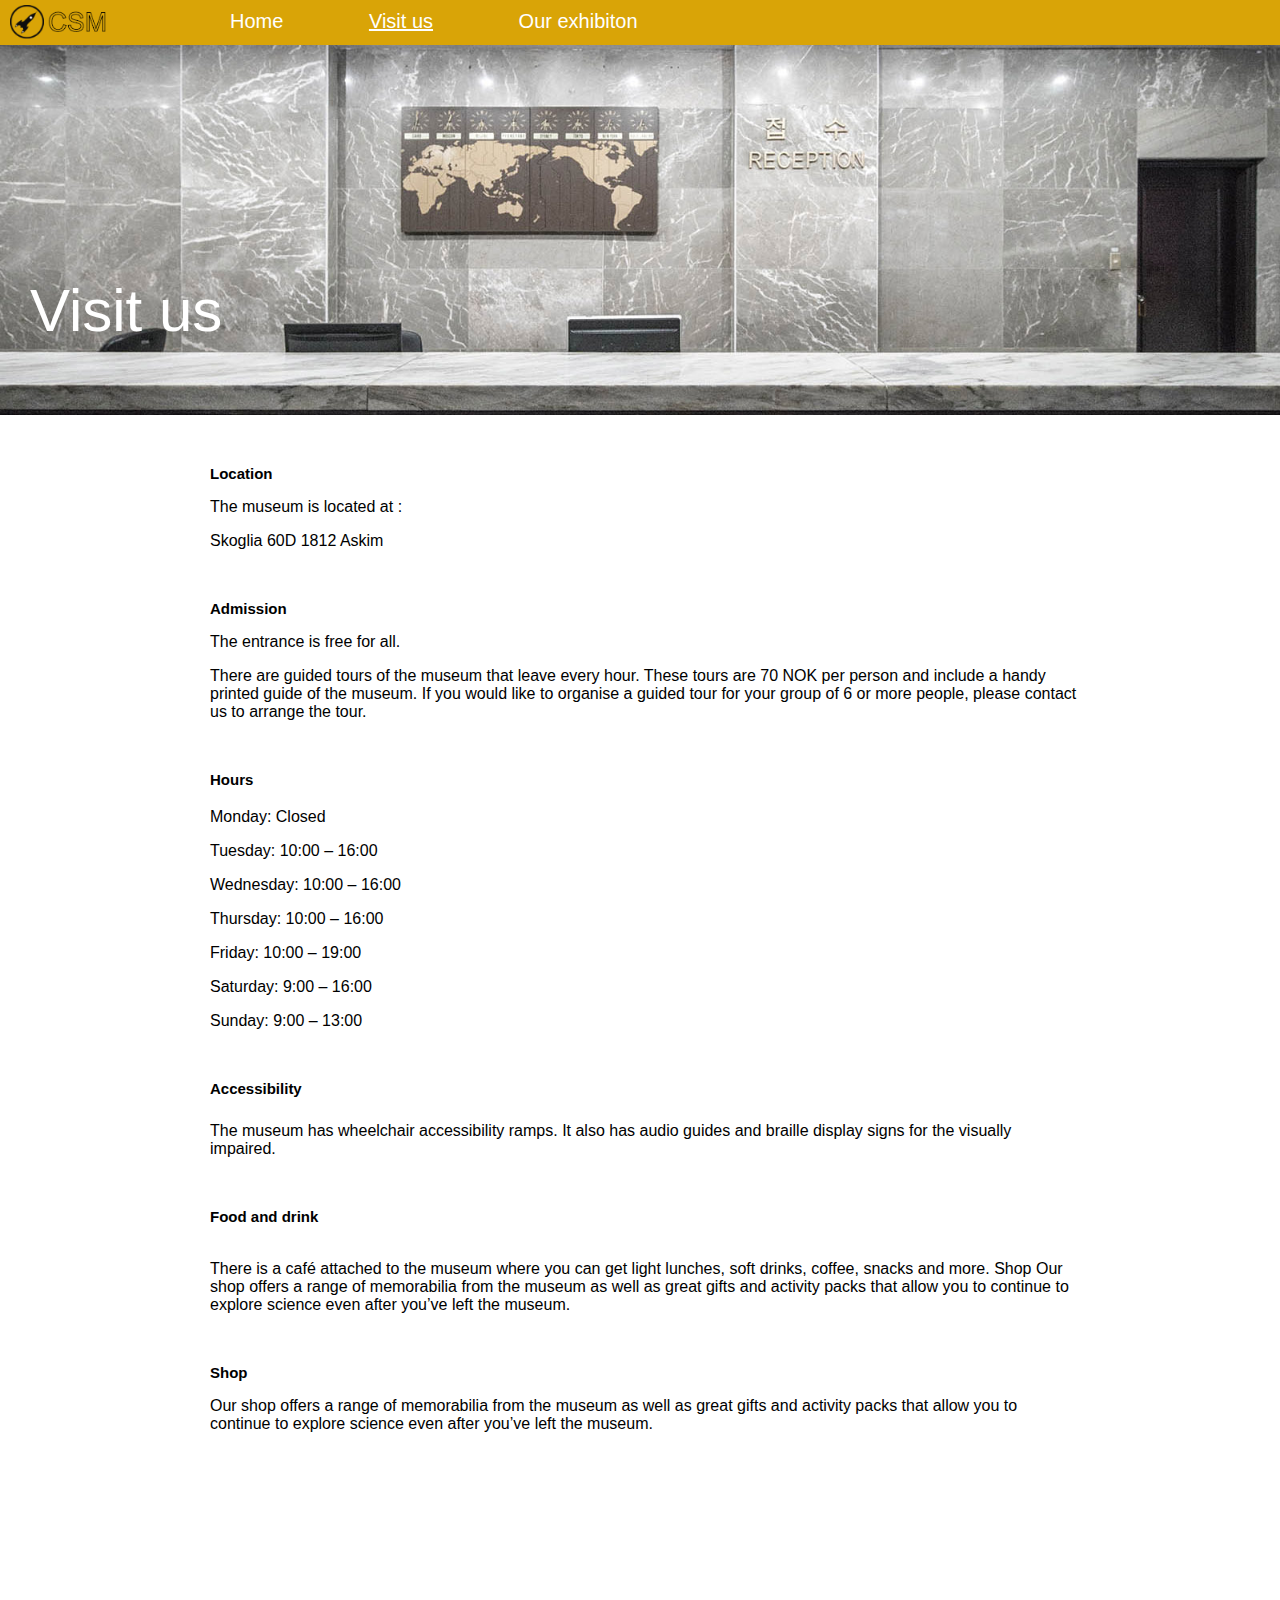
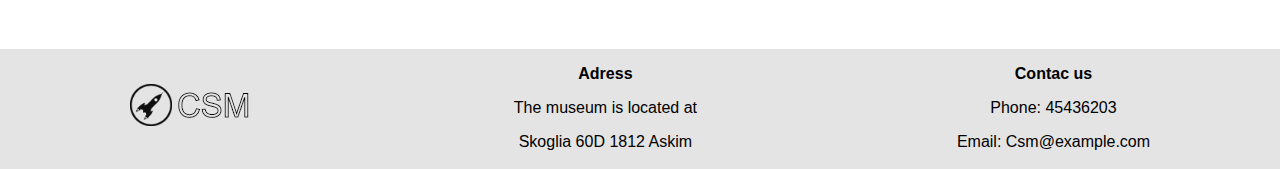
<file: visit-us.html>
<!DOCTYPE html>
<html>

<head>
    <title>
        Visit us
    </title>
    <link rel="stylesheet" href="mobile.css">
    <style>
        @import url(desktop.css) (min-width: 551px);
    </style>
    <meta name="description"
        content="Community science musuem is a museum for those who want to learn and reserach science">
    <meta name="viewport" content="width=device-width, initial-scale=1.0">
</head>

<body>
    <header>
        <div>
            <a href="index.html"><img class="logo-desktop" src="images/Logo-desktop.png"
                    alt="logo of community science museum"></a>
        </div>
        <nav>
            <ul>
                <a href="index.html">
                    <li>Home</li>
                </a>
                <a href="visit-us.html">
                    <li class="navigation-underline">Visit us</li>
                </a>
                <a href="our-exhibiton.html">
                    <li>Our exhibiton</li>
                </a>
            </ul>
        </nav>
        <section class="header-mobile">
            <div>
                <a href="index.html"><img class="logo-mobile" src="logo/Logo-mobile.png"
                        alt="logo of community science museum"></a>
            </div>
            <div class="drop-down-menu-container-mobile">
                <label class="hamburger-icon" for="drop-down-menu-mobile"><img src="icons/hamburger-menu.png"
                        alt=""></label>
                <input type="checkbox" id="drop-down-menu-mobile">
                <ul class="menu-container-mobile">
                    <a href="index.html">
                        <li class="li-menu-mobile">Home</li>
                    </a>
                    <a href="visit-us.html">
                        <li class="li-menu-mobile">Visit us</li>
                    </a>
                    <a href="our-exhibiton.html">
                        <li class="li-menu-mobile">Our exhibiton</li>
                    </a>
                    <a href="guided-tours.html">
                        <li class="li-menu-mobile">Guided tours</li>
                    </a>
                    <a href="explore.html">
                        <li class="li-menu-mobile">Explore</li>
                    </a>
                    <a href="lectures.html">
                        <li class="li-menu-mobile">Lectures</li>
                    </a>
                    <a href="vritual reality">
                        <li class="li-menu-mobile">Vritual reality</li>
                    </a>
                </ul>
            </div>
        </section>
    </header>
    <main>
        <section class="visit-us-top-image-container">
            <div class="h1-text-container">
                <img class="visit-us-desktop" src="images/visit-us-desktop.jpg" alt="picture of visit us">
                <img class="visit-us-top-image" src="images/visit-us.jpg" alt="piture of visit us">
                <div class="h1-visit-us">
                    <h1 class="h1-visit-us-text">Visit us</h1>
                </div>
            </div>
            <div class="visit-us-text-container-large">
                <div class="visit-us-text-container">
                    <h2 class="h2-location">Location</h2>
                    <p class="visit-us-text">The museum is located at :</p>
                    <p class="visit-us-text">Skoglia 60D 1812 Askim</p>
                    <h3 class="h3-admission">Admission</h3>
                    <p class="visit-us-text">The entrance is free for all.</p>
                    <p class="visit-us-text">There are guided tours of the museum that leave every hour. These tours are
                        70 NOK per person and include a handy printed guide of the museum. If you would like to organise
                        a guided tour for your group of 6 or more people, please contact us to arrange the tour.</p>
                    <h4 class="h4-Hours">Hours</h4>
                    <p class="visit-us-text">Monday: Closed</p>
                    <p class="visit-us-text">Tuesday: 10:00 – 16:00</p>
                    <p class="visit-us-text">Wednesday: 10:00 – 16:00</p>
                    <p class="visit-us-text">Thursday: 10:00 – 16:00</p>
                    <p class="visit-us-text">Friday: 10:00 – 19:00</p>
                    <p class="visit-us-text">Saturday: 9:00 – 16:00</p>
                    <p class="visit-us-text">Sunday: 9:00 – 13:00</p>
                    <h5 class="h5-accessibility">Accessibility</h5>
                    <p class="visit-us-text">The museum has wheelchair accessibility ramps. It also has audio guides and
                        braille display signs for the visually impaired.</p>
                    <h6 class="h6-food-and-drink">Food and drink</h6>
                    <p class="visit-us-text">There is a café attached to the museum where you can get light lunches,
                        soft drinks, coffee, snacks and more. Shop Our shop offers a range of memorabilia from the
                        museum as well as great gifts and activity packs that allow you to continue to explore science
                        even after you’ve left the museum.</p>
                    <p class="h7-shop">Shop</p>
                    <p class="visit-us-text">Our shop offers a range of memorabilia from the museum as well as great
                        gifts and activity packs that allow you to continue to explore science even after you’ve left
                        the museum.</p>
                </div>
            </div>
        </section>
    </main>
    <footer>
        <section class="footer-container">
            <div class="footer-logo-container">
                <img src="images/Logo-desktop.png" alt="logo of community science museum">
            </div>
            <div class="footer-adress-container">
                <p class="footer-text-header">Adress</p>
                <p>The museum is located at</p>
                <p>Skoglia 60D 1812 Askim</p>
            </div>
            <div class="footer-contact-us-container">
                <p class="footer-text-header">Contac us</p>
                <p>Phone: 45436203</p>
                <p>Email: Csm@example.com</p>
            </div>
        </section>
    </footer>
</body>

</html>
</file>
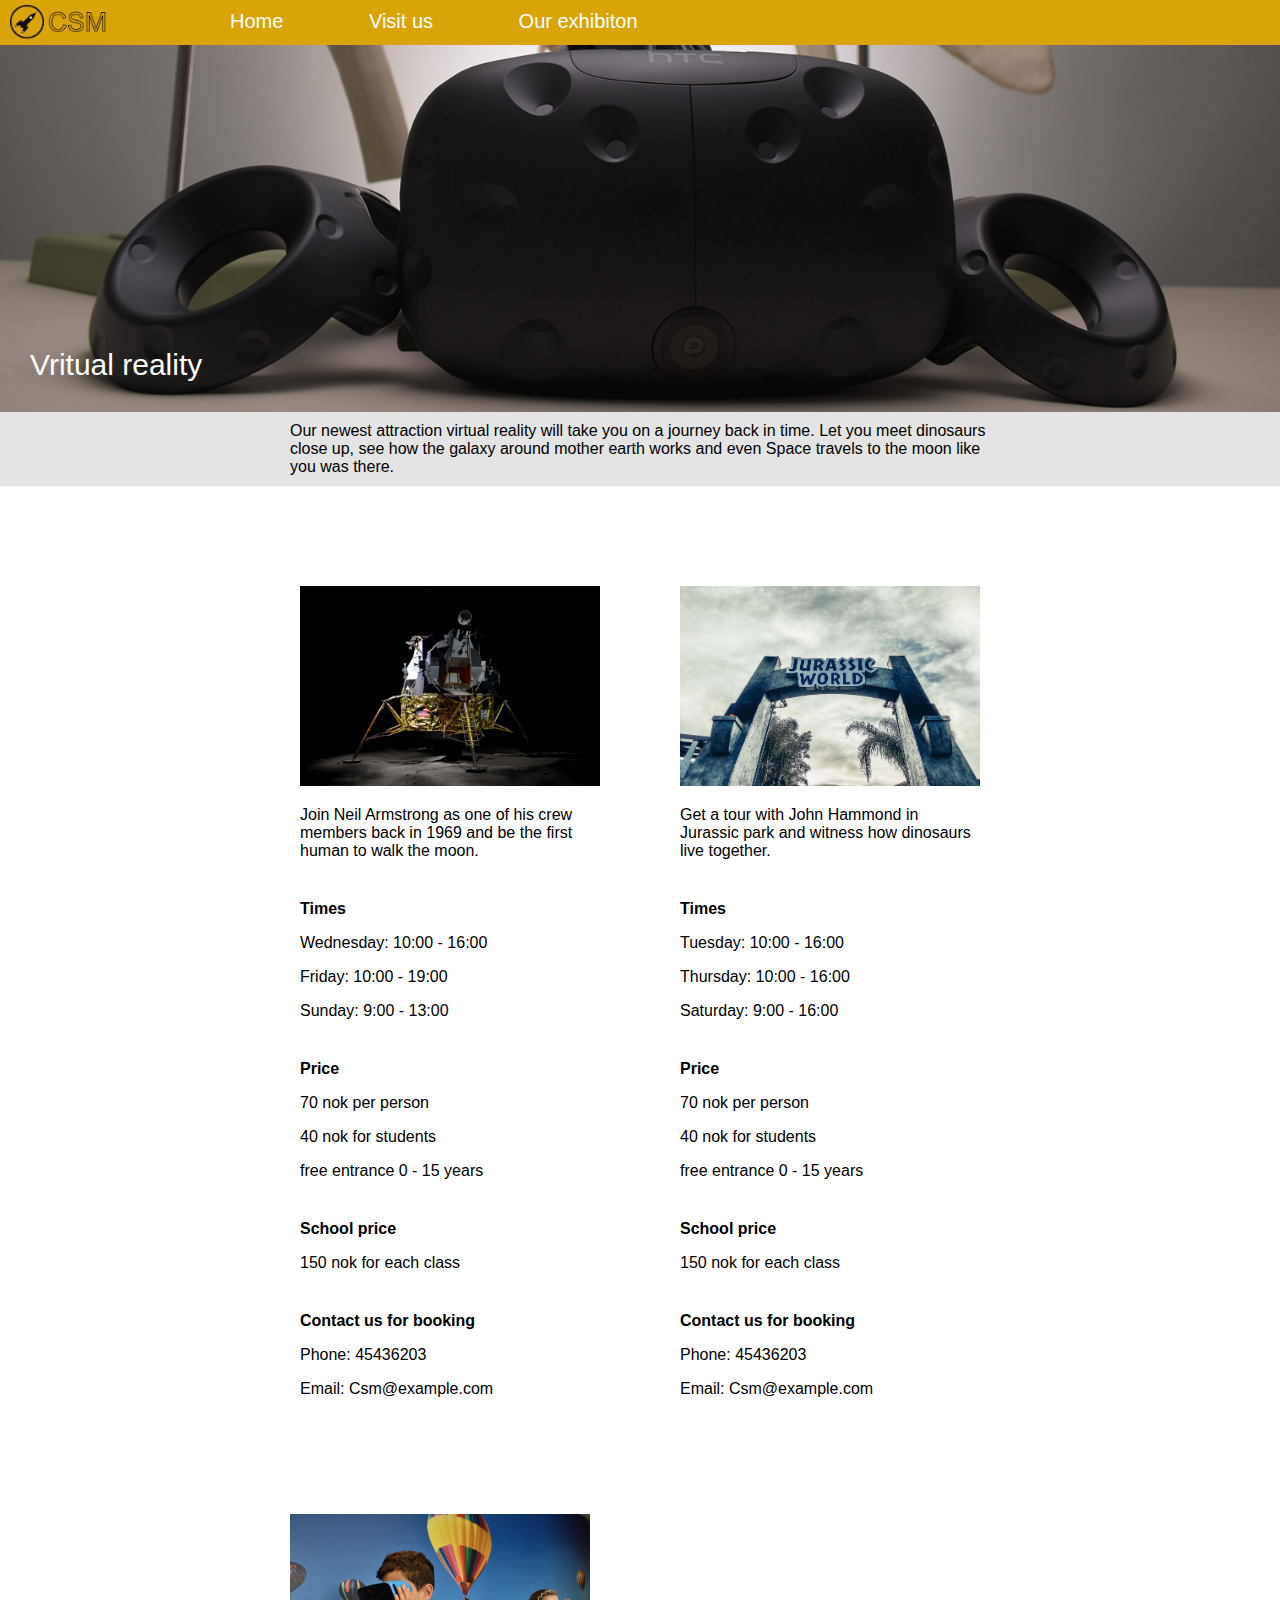
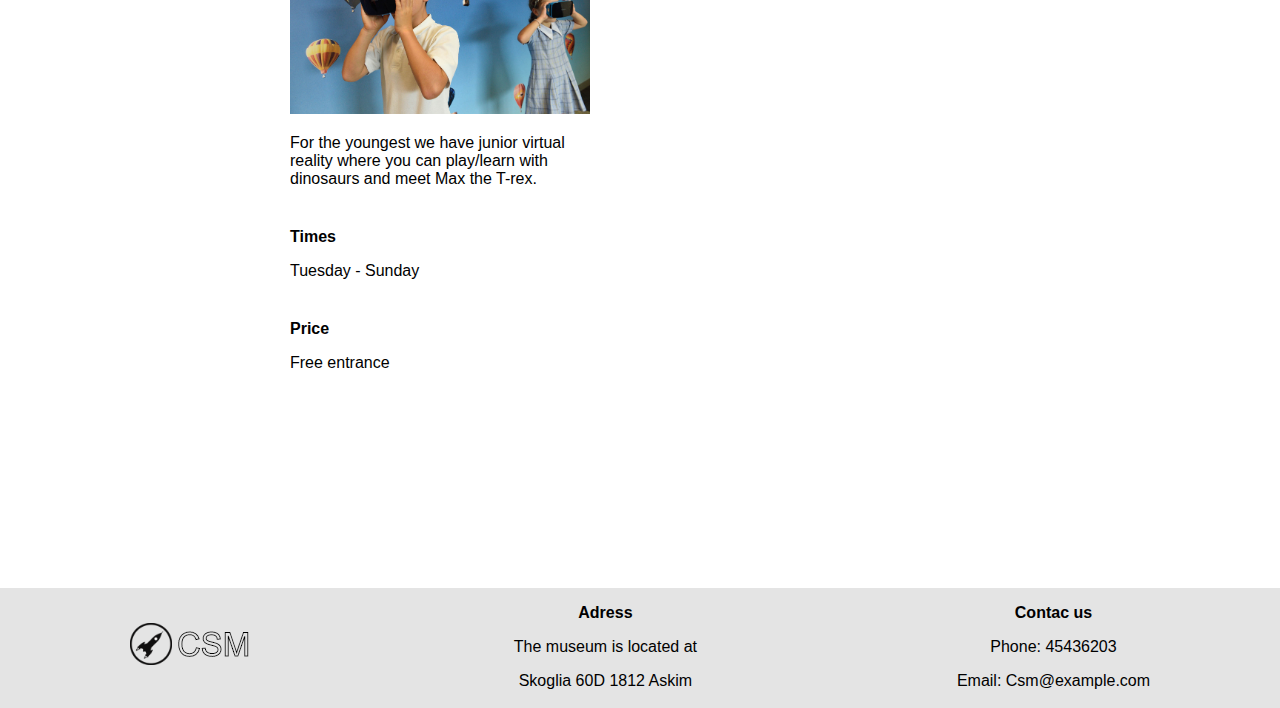
<file: vritual-reality.html>
<!DOCTYPE html>
<html>

<head>
    <title>
        Vritual reality
    </title>
    <link rel="stylesheet" href="mobile.css">
    <style>
        @import url(desktop.css) (min-width: 551px);
    </style>
    <meta name="description"
        content="Community science musuem is a museum for those who want to learn and reserach science">
    <meta name="viewport" content="width=device-width, initial-scale=1.0">
</head>

<body>
    <header>
        <div>
            <a href="index.html"><img class="logo-desktop" src="images/Logo-desktop.png"
                    alt="logo of community science museum"></a>
        </div>
        <nav>
            <ul>
                <a href="index.html">
                    <li>Home</li>
                </a>
                <a href="visit-us.html">
                    <li>Visit us</li>
                </a>
                <a href="our-exhibiton.html">
                    <li>Our exhibiton</li>
                </a>
            </ul>
        </nav>
        <section class="header-mobile">
            <div>
                <a href="index.html"><img class="logo-mobile" src="logo/Logo-mobile.png"
                        alt="logo of community science museum"></a>
            </div>
            <div class="drop-down-menu-container-mobile">
                <label class="hamburger-icon" for="drop-down-menu-mobile"><img src="icons/hamburger-menu.png"
                        alt=""></label>
                <input type="checkbox" id="drop-down-menu-mobile">
                <ul class="menu-container-mobile">
                    <a href="index.html">
                        <li class="li-menu-mobile">Home</li>
                    </a>
                    <a href="visit-us.html">
                        <li class="li-menu-mobile">Visit us</li>
                    </a>
                    <a href="our-exhibiton.html">
                        <li class="li-menu-mobile">Our exhibiton</li>
                    </a>
                    <a href="guided-tours.html">
                        <li class="li-menu-mobile">Guided tours</li>
                    </a>
                    <a href="explore.html">
                        <li class="li-menu-mobile">Explore</li>
                    </a>
                    <a href="lectures.html">
                        <li class="li-menu-mobile">Lectures</li>
                    </a>
                    <a href="vritual reality">
                        <li class="li-menu-mobile">Vritual reality</li>
                    </a>
                </ul>
            </div>
    </header>
    <main>
        <section>
            <div class="vritual-reality-mobile-top-image-container">
                <img class="vritual-reality-desktop" src="images/virtual-reality.desktop.jpg"
                    alt="picture for vritual reality">
                <img class="vritual-reality-mobile" src="images/virtual-reality-mobile.jpg"
                    alt="picture for vritual reality">
                <h1 class="h1-vritual-reality">Vritual reality</h1>
            </div>
        </section>
        <section class="vritual-reality-top-text">
            <div class="vritual-reality-top-text-container">
                <p class="vritual-reality-text-top">Our newest attraction virtual reality will take you on a journey
                    back in time. Let you meet dinosaurs close up, see how the galaxy around mother earth works and even
                    Space travels to the moon like you was there.</p>
            </div>
        </section>
        <section class="vritual-reality-flex">
            <div class="niel-armstrong-container">
                <div class="niel-armstrong-minor-container">
                    <img class="niel-armstrong-picture" src="images/neil-Armstrong.jpg"
                        alt="picture for niel armstrong vritual reality moon travel ">
                    <p class="niel-armstrong-texts">Join Neil Armstrong as one of his crew members back in 1969 and be
                        the first human to walk the moon.</p>
                    <p class="vritual-reality-text-header">Times</p>
                    <p class="vritual-reality-texts">Wednesday: 10:00 - 16:00</p>
                    <p class="vritual-reality-texts">Friday: 10:00 - 19:00 </p>
                    <p class="vritual-reality-texts">Sunday: 9:00 - 13:00</p>
                    <p class="vritual-reality-text-header">Price</p>
                    <p class="vritual-reality-texts">70 nok per person</p>
                    <p class="vritual-reality-texts">40 nok for students</p>
                    <p class="vritual-reality-texts">free entrance 0 - 15 years</p>
                    <p class="vritual-reality-text-header">School price</p>
                    <p class="vritual-reality-texts">150 nok for each class</p>
                    <p class="vritual-reality-text-header">Contact us for booking </p>
                    <p class="vritual-reality-texts">Phone: 45436203</p>
                    <p class="vritual-reality-texts">Email: Csm@example.com</p>
                </div>
            </div>
            <div class="jurassic-park-container">
                <div class="jurassic-park-minor-container">
                    <img class="jurassic-park-image" src="images/jurassic-park.jpg"
                        alt="picture of vritual reality jurassic park">
                    <p class="jurassic-park-text">Get a tour with John Hammond in Jurassic park and witness how
                        dinosaurs live together.</p>
                    <p class="jurassic-park-text-header">Times</p>
                    <p class="jurassic-park-text">Tuesday: 10:00 - 16:00</p>
                    <p class="jurassic-park-text">Thursday: 10:00 - 16:00</p>
                    <p class="jurassic-park-text">Saturday: 9:00 - 16:00</p>
                    <p class="jurassic-park-text-header">Price</p>
                    <p class="jurassic-park-text">70 nok per person</p>
                    <p class="jurassic-park-text">40 nok for students</p>
                    <p class="jurassic-park-text">free entrance 0 - 15 years</p>
                    <p class="jurassic-park-text-header">School price</p>
                    <p class="jurassic-park-text">150 nok for each class</p>
                    <p class="jurassic-park-text-header">Contact us for booking </p>
                    <p class="jurassic-park-text">Phone: 45436203</p>
                    <p class="jurassic-park-text">Email: Csm@example.com</p>
                </div>
            </div>
        </section>
        <section class="vritual-reality-kids-container">
            <div class="vritual-reality-kids-flex-container">
                <div class="vritual-reality-kids-minor-container">
                    <img class="vritual-reality-kids-image" src="images/virtual-reality-kids.jpg"
                        alt="picutre for for the youngest vritual reality">
                    <p class="vritual-reality-kids-texts">For the youngest we have junior virtual reality where you can
                        play/learn with dinosaurs and meet Max the T-rex.</p>
                    <p class="vritual-reality-kids-texts-header">Times</p>
                    <p class="vritual-reality-kids-texts">Tuesday - Sunday</p>
                    <p class="vritual-reality-kids-texts-header">Price</p>
                    <p class="vritual-reality-kids-texts">Free entrance</p>
                </div>
            </div>
        </section>
    </main>
    <footer>
        <section class="footer-container">
            <div class="footer-logo-container">
                <img src="images/Logo-desktop.png" alt="logo of community science museum">
            </div>
            <div class="footer-adress-container">
                <p class="footer-text-header">Adress</p>
                <p>The museum is located at</p>
                <p>Skoglia 60D 1812 Askim</p>
            </div>
            <div class="footer-contact-us-container">
                <p class="footer-text-header">Contac us</p>
                <p>Phone: 45436203</p>
                <p>Email: Csm@example.com</p>
            </div>
        </section>
    </footer>
</body>

</html>
</file>
<file: mobile.css>
html {
  font-family: Arial, Helvetica, sans-serif;
}

body {
  margin: 0px;
}

header {
  display: flex;
  justify-items: start;
  background-color: #d9a407;
  height: 45px;
  margin-bottom: 0px;
  width: 100%;
  z-index: 1;
}

.logo-desktop {
  width: 100px;
  margin-top: 5px;
  margin-left: 20px;
  display: none;
}

nav {
  margin-top: 10px;
  display: none;
}

li:hover {
  text-decoration: underline;
}

ul {
  font-size: 20px;
  margin: 0px;
}

li {
  display: inline;
  margin-left: 80px;
  color: #fff;
}

a {
  text-decoration: none;
}

.li-menu {
  margin-top: 2.5px;
  margin-bottom: 4.5;
  color: black;
}

.header-mobile {
  z-index: 2;
  width: 100%;
  display: flex;
  justify-content: space-between;
}

.logo-mobile {
  margin-top: 10px;
}

.drop-down-menu-container-mobile {
  margin-top: 10px;
}

.hamburger-icon {
  margin-left: 10px;
}

#drop-down-menu-mobile {
  display: none;
}

.menu-container-mobile {
  position: absolute;
  display: none;
  top: 46px;
  right: 0px;
  border-color: #d9a407;
  border-style: solid;
  background-color: #fff;
  z-index: 1;
  padding-left: 0px;
}

.hamburger-icon {
  margin-right: 20px;
}

.li-menu-mobile {
  display: block;
  color: black;
  margin-left: 10px;
  margin-right: 10px;
  margin-top: 7px;
  margin-bottom: 7px;
  border-style: solid;
  border-color: #d9a407;
  border-top: none;
  border-left: none;
  border-right: none;
}

#drop-down-menu-mobile:checked ~ .menu-container-mobile {
  display: block;
}

.h1-home-mobile {
  position: absolute;
  text-align: start;
}

.h1-mobile {
  position: absolute;
  text-align: center;
  width: 100%;
  margin-top: 15%;
  color: #fff;
  font-size: 9px;
}

.home-background-mobile {
  margin-top: 40px;
  text-align: center;
}

.home-image-desktop {
  display: none;
}

.home-image-mobile {
  width: 100%;
  margin-top: -40px;
}

.home-text-container {
  margin-top: 30px;
  background-color: #e4e4e4;
  padding-left: 5%;
  padding-right: 5%;
  padding-top: 10px;
  padding-bottom: 10px;
}

.time-table-container {
  display: none;
}

.visit-us,
.guided-tours,
.our-exhibiton,
.explore,
.lectures,
.vritual-reality,
.sheila-Widnall-lecture,
.night-at-the-museum {
  text-align: center;
  display: grid;
  justify-content: center;
}

#visit-us-cta,
#guided-tours-cta,
#our-exhibiton-cta,
#explore-cta,
#lectures-cta,
#vritual-reality-cta,
#sheila-Widnall-lecture-cta,
#night-at-the-museum-cta {
  width: 200px;
  height: 30px;
  background-color: #d48f07;
  border: none;
  border-radius: 40px;
  color: #fff;
  font-size: 13px;
  font-weight: bold;
  padding: 8px;
  margin-top: 40px;
  height: 15px;
}

.visit-us-image,
.guided-tour-image,
.our-exhibiton-image,
.explore-image,
.letures-image,
.vritual-reality-image,
.sheila-Widnall-lecture-image,
.night-at-the-museum-image {
  width: 200px;
}

.h2-visit-us,
.h2-guided-tours,
.h3-our-exhibiton,
.h3-explore,
.h4-lectures,
.h5-vritual-reality,
.h5-sheila-widnall-lecture,
.h6-night-at-the-museum {
  font-size: 18px;
  margin-top: 10px;
  margin-bottom: 20px;
  text-align: start;
}

.text-visit-us,
.text-guided-tours,
.our-exhibiton-text,
.explore-text,
.lectures-text,
.vritual-reality-text,
.sheila-Widnall-lecture-text,
.night-at-the-museum-text {
  margin-top: 0px;
  width: 200px;
  font-size: 16px;
  text-align: start;
}

.center {
  display: grid;
  justify-content: center;
  width: fit-content;
  margin-top: 100px;
  padding: 40px 10px 40px 10px;
  border-radius: 20px 0px 20px 0px;
  box-shadow: 5px 10px 5px 10px #888888;
}

.news-container {
  height: 35px;
  margin-top: 100px;
  margin-bottom: 0px;
  padding-top: 10px;
  background-color: #d9a407;
}

.news-text {
  font-size: 25px;
  margin: 0px;
}

.visit-us-desktop {
  display: none;
  z-index: 2;
}

.visit-us-top-image {
  width: 100%;
  z-index: 2;
}

.visit-us-text-container-large {
  display: grid;
  justify-content: center;
  margin-left: 10px;
  margin-left: 10px;
}

.h1-text-container {
  position: relative;
}

.h1-visit-us {
  position: absolute;
  bottom: 5px;
  color: white;
}

.h2-location,
.h3-admission,
.h4-Hours,
.h5-accessibility,
.h6-food-and-drink,
.h7-shop {
  font-size: 15px;
  margin-top: 50px;
  font-weight: bold;
}

.visit-us-text {
  max-width: 870px;
}

.top-image-container {
  position: relative;
}

.top-image-our-exhibiton {
  width: 100%;
}

.h1-our-exhibiton {
  position: absolute;
  bottom: 0px;
  left: 10px;
  color: #fff;
}

.top-image-our-exhibiton-desktop {
  display: none;
}

.cosmology-image {
  width: 100%;
}

.exhibiton-container {
  display: grid;
  justify-content: center;
}

.h-exhibiton {
  font-size: 20px;
  margin-bottom: 20px;
  margin-top: 100px;
}

.cosmology-image,
.evolution-image,
.biology-image,
.robotics-image,
.ecology-image {
  width: 250px;
}

.cosmology-text,
.evolution-text,
.biology-text,
.robotics-text,
.ecology-text {
  width: 250px;
}

.explore-top-image-container {
  position: relative;
}

.top-image-explore-desktop {
  display: none;
  z-index: 2;
}

.top-image-explore {
  width: 100%;
  z-index: 2;
}

.h1-explore {
  position: absolute;
  bottom: 0px;
  left: 10px;
  color: #fff;
}

.learn-about-science-container,
.for-teachers-container,
.for-researchers-container {
  display: grid;
  justify-content: center;
  width: 100%;
}

.learn-about-science-minor-container,
.for-teachers-minor-container,
.for-researchers-minor-container {
  width: fit-content;
  margin-left: auto;
  margin-right: auto;
}

.learn-about-science-header,
.for-teachers-header,
.for-researchers-header {
  font-size: 20px;
  max-width: 200px;
  margin-top: 100px;
}

.image-learn-about-science,
.for-teachers-image,
.for-researchers-image {
  width: 200px;
}

.learn-about-science-text,
.for-teachers-text,
.for-researchers-text {
  max-width: 200px;
  margin-top: 20px;
}

.contact-us-header {
  font-weight: bold;
}

.night-at-the-museum-background-container {
  position: relative;
}

.night-at-the-museum-background-mobile {
  width: 100%;
}

.h1-night-at-the-museum {
  position: absolute;
  bottom: 10px;
  left: 20px;
  color: #fff;
}

.museum-container {
  display: grid;
  justify-content: center;
  margin-left: 10px;
  margin-right: 10px;
}

.night-at-the-museum-background-desktop {
  display: none;
}
.museum-minor-container {
  width: fit-content;
  margin-left: auto;
  margin-right: auto;
}

.night-at-the-museum-top-text-container {
  background-color: #e4e4e4;
  padding-left: 10px;
  padding-right: 10px;
  margin-top: 50px;
}

.night-at-the-museum-top-text {
  max-width: 850px;
  margin: auto;
}

.night-at-the-museum-picture {
  width: 280px;
  margin-top: 50px;
}

.night-at-the-museum-texts {
  max-width: 850px;
}

.h-night-at-the-museum {
  font-size: 15px;
  margin-top: 50px;
}

.vritual-reality-mobile-top-image-container {
  position: relative;
}

.vritual-reality-mobile {
  width: 100%;
}

.h1-vritual-reality {
  position: absolute;
  bottom: 10px;
  left: 10px;
  color: #fff;
}

.vritual-reality-desktop {
  display: none;
}

.vritual-reality-top-text {
  width: 100%;
  background-color: #e4e4e4;
}

.vritual-reality-top-text-container {
  display: grid;
  justify-content: center;
}

.vritual-reality-text-top {
  margin: 10px;
}

.niel-armstrong-container,
.jurassic-park-container,
.vritual-reality-kids-container {
  margin-top: 100px;
  display: grid;
  justify-content: center;
}

.niel-armstrong-minor-container,
.jurassic-park-minor-container,
.vritual-reality-kids-minor-container {
  width: fit-content;
  margin-left: auto;
  margin-right: auto;
}

.niel-armstrong-picture,
.jurassic-park-image,
.vritual-reality-kids-image {
  width: 200px;
}

.niel-armstrong-texts,
.jurassic-park-text,
.vritual-reality-kids-texts {
  max-width: 200px;
}

.vritual-reality-text-header,
.jurassic-park-text-header,
.vritual-reality-kids-texts-header {
  font-weight: bold;
  margin-top: 40px;
}

.top-image-lecture-container {
  position: relative;
}

.lectures-image {
  width: 100%;
}

.h1-lectures {
  position: absolute;
  bottom: 10px;
  left: 10px;
  color: #fff;
}

.lectures-container {
  display: grid;
  justify-content: center;
  grid-template-columns: 1fr;
  width: 100%;
}

.lectures-image-desktop {
  display: none;
}

.sheila-minor-container,
.jhon-wiliams-minor-container {
  display: grid;
  justify-content: center;
  margin-top: 100px;
}

.sheila-image,
.jhon-wiliams-image {
  width: 200px;
}

.sheila-text,
.jhon-wiliams-text {
  max-width: 200px;
}

.jhon-wiliams-top-text {
  max-width: 200px;
}

.sheila-text-header,
.jhon-wiliams-text-header {
  font-weight: bold;
  margin-top: 50px;
}

.footer-container {
  width: 100%;
  height: 400px;
  margin-top: 200px;
  padding-top: 50px;
  background-color: #e4e4e4;
}

.footer-logo-container {
  text-align: center;
}

.footer-adress-container {
  text-align: center;
  margin-top: 50px;
}

.footer-contact-us-container {
  text-align: center;
  margin-top: 50px;
}

.footer-text-header {
  font-weight: bold;
}

.guided-tours-header-container {
  position: relative;
}

.guided-tours-header-image {
  width: 100%;
}

.h1-guided-tours {
  position: absolute;
  bottom: 10px;
  left: 10px;
  color: #fff;
}

.guided-tours-header-image-desktop {
  display: none;
}

.space-and-reptiles-container {
  display: grid;
  justify-content: center;
}

.space-guide-image,
.reptiles-guide-image {
  width: 230px;
  margin-top: 100px;
}

.space-guide-header,
.reptiles-guide-header {
  font-size: 20px;
}

.space-guide-text-header,
.reptiles-guide-text-header {
  font-weight: bold;
  margin-top: 50px;
}

.space-guide-text,
.reptiles-guide-text {
  margin-top: 20px;
}

@media only screen and (min-width: 280px) and (max-width: 349px) {
  .visit-us-image,
  .guided-tour-image,
  .our-exhibiton-image,
  .explore-image,
  .letures-image,
  .vritual-reality-image,
  .sheila-Widnall-lecture-image,
  .night-at-the-museum-image {
    width: 240px;
  }

  #visit-us-cta,
  #guided-tours-cta,
  #our-exhibiton-cta,
  #explore-cta,
  #lectures-cta,
  #vritual-reality-cta,
  #sheila-Widnall-lecture-cta,
  #night-at-the-museum-cta {
    width: 240px;
  }

  .text-visit-us,
  .text-guided-tours,
  .our-exhibiton-text,
  .explore-text,
  .lectures-text,
  .vritual-reality-text,
  .sheila-Widnall-lecture-text,
  .night-at-the-museum-text {
    max-width: 240px;
  }

  .h1-mobile {
    font-size: 9px;
  }

  .h1-visit-us {
    font-size: 20px;
  }

  .h-exhibiton {
    font-size: 20px;
    margin-bottom: 20px;
    margin-top: 100px;
  }

  .niel-armstrong-picture,
  .jurassic-park-image,
  .vritual-reality-kids-image {
    width: 260px;
  }

  .niel-armstrong-texts,
  .jurassic-park-text,
  .vritual-reality-kids-texts {
    max-width: 260px;
  }

  .sheila-image,
  .jhon-wiliams-image {
    width: 250px;
  }

  .sheila-text,
  .jhon-wiliams-text {
    max-width: 250px;
  }

  .jhon-wiliams-top-text {
    max-width: 250px;
  }

  .space-guide-image,
  .reptiles-guide-image {
    width: 250px;
    margin-top: 100px;
  }
}

@media only screen and (min-width: 350px) and (max-width: 459px) {
  .visit-us-image,
  .guided-tour-image,
  .our-exhibiton-image,
  .explore-image,
  .letures-image,
  .vritual-reality-image,
  .sheila-Widnall-lecture-image,
  .night-at-the-museum-image {
    width: 300px;
  }

  #visit-us-cta,
  #guided-tours-cta,
  #our-exhibiton-cta,
  #explore-cta,
  #lectures-cta,
  #vritual-reality-cta,
  #sheila-Widnall-lecture-cta,
  #night-at-the-museum-cta {
    width: 300px;
  }

  .text-visit-us,
  .text-guided-tours,
  .our-exhibiton-text,
  .explore-text,
  .lectures-text,
  .vritual-reality-text,
  .sheila-Widnall-lecture-text,
  .night-at-the-museum-text {
    max-width: 200px;
  }

  .h1-mobile {
    font-size: 12px;
  }

  .h1-visit-us {
    font-size: 20px;
  }
  .cosmology-image,
  .evolution-image,
  .biology-image,
  .robotics-image,
  .ecology-image {
    width: 330px;
  }

  .cosmology-text,
  .evolution-text,
  .biology-text,
  .robotics-text,
  .ecology-text {
    max-width: 400px;
  }

  .h1-explore {
    left: 30px;
  }

  .learn-about-science-header,
  .for-teachers-header,
  .for-researchers-header {
    max-width: 350px;
    margin-top: 100px;
  }

  .image-learn-about-science,
  .for-teachers-image,
  .for-researchers-image {
    width: 320px;
  }

  .learn-about-science-text,
  .for-teachers-text,
  .for-researchers-text {
    max-width: 350px;
    margin-right: 0px;
  }

  .niel-armstrong-picture,
  .jurassic-park-image,
  .vritual-reality-kids-image {
    width: 330px;
  }

  .niel-armstrong-texts,
  .jurassic-park-text,
  .vritual-reality-kids-texts {
    max-width: 330px;
  }

  .sheila-image,
  .jhon-wiliams-image {
    width: 300px;
  }

  .sheila-text,
  .jhon-wiliams-text {
    max-width: 300px;
  }

  .jhon-wiliams-top-text {
    max-width: 300px;
  }

  .space-guide-image,
  .reptiles-guide-image {
    width: 320px;
    margin-top: 100px;
  }
}

@media only screen and (min-width: 460px) and (max-width: 550px) {
  .visit-us-image,
  .guided-tour-image,
  .our-exhibiton-image,
  .explore-image,
  .letures-image,
  .vritual-reality-image,
  .sheila-Widnall-lecture-image,
  .night-at-the-museum-image {
    width: 410px;
  }

  #visit-us-cta,
  #guided-tours-cta,
  #our-exhibiton-cta,
  #explore-cta,
  #lectures-cta,
  #vritual-reality-cta,
  #sheila-Widnall-lecture-cta,
  #night-at-the-museum-cta {
    width: 410px;
  }

  .text-visit-us,
  .text-guided-tours,
  .our-exhibiton-text,
  .explore-text,
  .lectures-text,
  .vritual-reality-text,
  .sheila-Widnall-lecture-text,
  .night-at-the-museum-text {
    font-size: 18px;
    max-width: 400px;
  }

  .h1-mobile {
    font-size: 15px;
  }

  .h1-visit-us {
    font-size: 20px;
    bottom: 25px;
  }

  .cosmology-image,
  .evolution-image,
  .biology-image,
  .robotics-image,
  .ecology-image {
    width: 430px;
  }

  .cosmology-text,
  .evolution-text,
  .biology-text,
  .robotics-text,
  .ecology-text {
    width: 430px;
  }

  .h1-explore {
    font-weight: normal;
    left: 30px;
  }

  .learn-about-science-header,
  .for-teachers-header,
  .for-researchers-header {
    max-width: 430px;
    font-weight: normal;
  }

  .image-learn-about-science,
  .for-teachers-image,
  .for-researchers-image {
    width: 430px;
  }

  .learn-about-science-text,
  .for-teachers-text,
  .for-researchers-text {
    max-width: 400px;
    margin-right: 30px;
  }

  .niel-armstrong-picture,
  .jurassic-park-image,
  .vritual-reality-kids-image {
    width: 400px;
  }

  .niel-armstrong-texts,
  .jurassic-park-text,
  .vritual-reality-kids-texts {
    max-width: 400px;
  }

  .sheila-image,
  .jhon-wiliams-image {
    width: 400px;
  }

  .sheila-text,
  .jhon-wiliams-text {
    max-width: 400px;
  }

  .jhon-wiliams-top-text {
    max-width: 400px;
  }

  .space-guide-image,
  .reptiles-guide-image {
    width: 400px;
    margin-top: 100px;
  }
}

@media only screen and (min-width: 650px) and (max-width: 800px) {
  .h1-night-at-the-museum {
    font-size: 30px;
    font-weight: normal;
  }

  .vritual-reality-text-top {
    max-width: 500px;
  }

  .learn-about-science-header,
  .for-teachers-header,
  .for-researchers-header {
    max-width: 500px;
    font-weight: normal;
  }

  .image-learn-about-science,
  .for-teachers-image,
  .for-researchers-image {
    width: 500px;
  }

  .learn-about-science-text,
  .for-teachers-text,
  .for-researchers-text {
    max-width: 500px;
  }

  .h1-explore {
    font-weight: normal;
    font-size: 40px;
    left: 30px;
  }

  .sheila-image,
  .jhon-wiliams-image {
    width: 500px;
  }

  .sheila-text,
  .jhon-wiliams-text {
    max-width: 500px;
  }

  .jhon-wiliams-top-text {
    max-width: 500px;
  }

  nav {
    display: block;
  }

  li {
    margin-left: 20px;
  }

  .li-menu {
    display: block;
    font-size: 20px;
    text-align: center;
    margin: 0px;
    margin-top: 7px;
    border-bottom: solid;
    border-color: #d9a407;
  }

  .drop-down-menu {
    display: block;
    margin-left: 20px;
  }

  .logo-desktop {
    display: block;
    margin-left: 10px;
  }

  .logo-mobile {
    display: none;
  }

  .header-mobile {
    display: none;
  }

  .space-guide-image,
  .reptiles-guide-image {
    width: 500px;
    margin-top: 100px;
  }
}

@media only screen and (min-width: 801px) {
  .learn-about-science-header,
  .for-teachers-header,
  .for-researchers-header {
    max-width: 700px;
    font-weight: normal;
  }

  .image-learn-about-science,
  .for-teachers-image,
  .for-researchers-image {
    width: 700px;
  }

  .learn-about-science-text,
  .for-teachers-text,
  .for-researchers-text {
    max-width: 700px;
  }

  .h1-explore {
    font-weight: normal;
    font-size: 40px;
    left: 30px;
  }

  nav {
    display: block;
  }

  .li-menu {
    display: block;
    background-color: #fff;
    color: black;
    margin: 0px;
    font-size: 20px;
    text-align: center;
    margin-top: 7px;
    border-bottom: solid;
    border-color: #d9a407;
  }

  .menu-container {
    left: 620px;
  }

  .drop-down-menu {
    display: block;
    margin-left: 80px;
  }

  .logo-desktop {
    display: block;
    margin-left: 10px;
  }

  .logo-mobile {
    display: none;
  }

  .header-mobile {
    display: none;
  }
}
</file>
